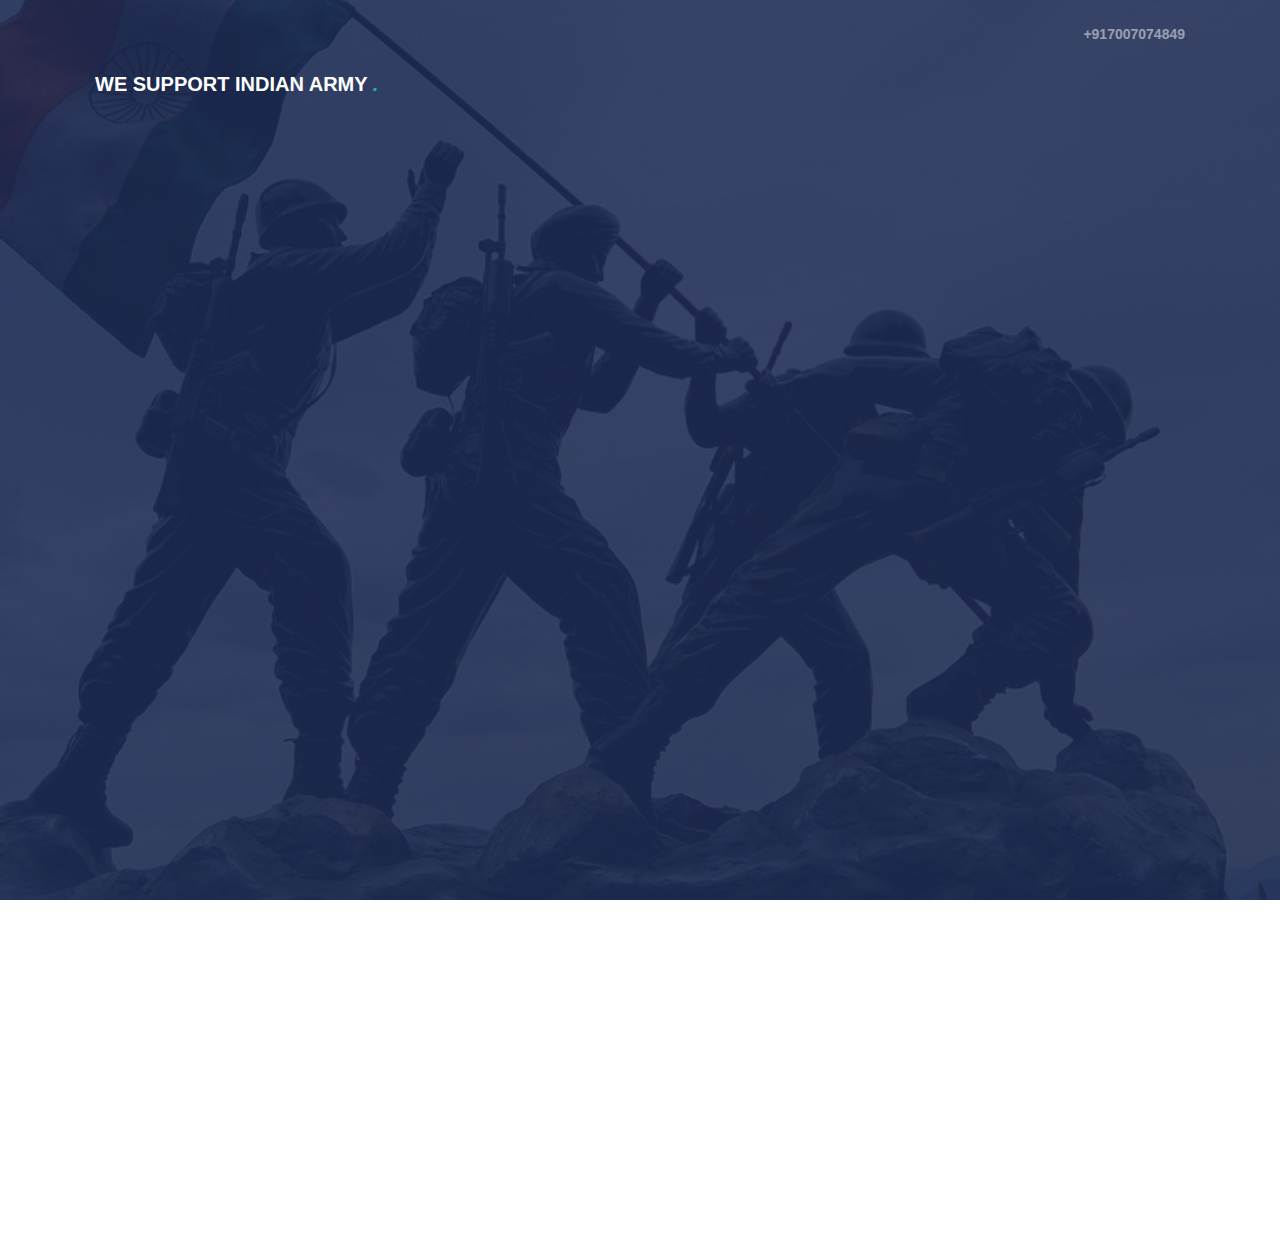
<file: index.html>
<!DOCTYPE HTML>
<!--
	Aesthetic by gettemplates.co
	Twitter: http://twitter.com/gettemplateco
	URL: http://gettemplates.co
-->
<html>
	<head>
	<meta charset="utf-8">
	<meta http-equiv="X-UA-Compatible" content="IE=edge">
	<title>MADAD</title>
	<meta name="viewport" content="width=device-width, initial-scale=1">
	<meta name="description" content="Free HTML5 Website Template by gettemplates.co" />
	<meta name="keywords" content="free website templates, free html5, free template, free bootstrap, free website template, html5, css3, mobile first, responsive" />
	<meta name="author" content="gettemplates.co" />

  	<!-- Facebook and Twitter integration -->
	<meta property="og:title" content=""/>
	<meta property="og:image" content=""/>
	<meta property="og:url" content=""/>
	<meta property="og:site_name" content=""/>
	<meta property="og:description" content=""/>
	<meta name="twitter:title" content="" />
	<meta name="twitter:image" content="" />
	<meta name="twitter:url" content="" />
	<meta name="twitter:card" content="" />

	<!-- <link href="https://fonts.googleapis.com/css?family=Droid+Sans" rel="stylesheet"> -->
	
	<!-- Animate.css -->
	<link rel="stylesheet" href="css/animate.css">
	<!-- Icomoon Icon Fonts-->
	<link rel="stylesheet" href="css/icomoon.css">
	<!-- Themify Icons-->
	<link rel="stylesheet" href="css/themify-icons.css">
	<!-- Bootstrap  -->
	<link rel="stylesheet" href="css/bootstrap.css">

	<!-- Magnific Popup -->
	<link rel="stylesheet" href="css/magnific-popup.css">

	<!-- Owl Carousel  -->
	<link rel="stylesheet" href="css/owl.carousel.min.css">
	<link rel="stylesheet" href="css/owl.theme.default.min.css">

	<!-- Theme style  -->
	<link rel="stylesheet" href="css/style.css">

	<!-- Modernizr JS -->
	<script src="js/modernizr-2.6.2.min.js"></script>
	<!-- FOR IE9 below -->
	<!--[if lt IE 9]>
	<script src="js/respond.min.js"></script>
	<![endif]-->

	</head>
	<body>
		
	<div class="gtco-loader"></div>
	
	<div id="page">
	<nav class="gtco-nav" role="navigation">
		<div class="gtco-container">
			<div class="row">
				<div class="col-md-12 text-right gtco-contact">
					<ul class="">
						<li><a href="#">+917007074849</a></li>
					</ul>
				</div>
			</div>
			<div class="row">
				<div class="col-sm-4 col-xs-12">
					<div id="gtco-logo"><a href="index.html"> We support Indian Army <em>.</em></a></div>
				</div>
				<div class="col-xs-8 text-right menu-1">
				<!--	<ul>
						<li class="active"><a href="index.html">Home</a></li>
						<li><a href="about.html">About</a></li>
						<li class="has-dropdown">
							<a href="services.html">Services</a>
							<ul class="dropdown">
								<li><a href="#">Web Design</a></li>
								<li><a href="#">eCommerce</a></li>
								<li><a href="#">Branding</a></li>
								<li><a href="#">API</a></li>
							</ul>
						</li>
						<li class="has-dropdown">
							<a href="#">Dropdown</a>
							<ul class="dropdown">
								<li><a href="#">HTML5</a></li>
								<li><a href="#">CSS3</a></li>
								<li><a href="#">Sass</a></li>
								<li><a href="#">jQuery</a></li>
							</ul>
						</li>
						<li><a href="portfolio.html">Portfolio</a></li>
						<li><a href="contact.html">Contact</a></li>
					</ul>
				-->
				</div>
			</div>
			
		</div>
	</nav>

	<header id="gtco-header" class="gtco-cover" role="banner" style="background-image:url(images/military.jpg);">
		<div class="overlay"></div>
		<div class="gtco-container">
			<div class="row">
				<div class="col-md-12 col-md-offset-0 text-left">
					<div class="display-t">
						<div class="display-tc">
							<h1 class="animate-box" data-animate-effect="fadeInUp">Defence Services</h1>
							<h2 class="animate-box" data-animate-effect="fadeInUp">They protect us, But it's now our turn to support them </h2>
							<!--<p class="animate-box" data-animate-effect="fadeInUp"><a href="#" class="btn btn-white btn-lg btn-outline">Get In Touch</a></p>-->
						</div>
					</div>
				</div>
			</div>
		</div>
	</header>

	<div id="gtco-features-3">
		<div class="gtco-container">
			<div class="gtco-flex">
				<div class="feature feature-1 animate-box" data-animate-effect="fadeInUp">
					<div class="feature-inner">
						<span class="icon">
							<i class="ti-user"></i>
						</span>
						<h2>DONOR</h2>
						<p><h3>&nbsp&nbsp&nbsp&nbsp Be&nbsp a&nbsp part&nbsp of&nbsp a &nbsp noble &nbsp cause.&nbsp&nbsp&nbsp&nbsp</h3></p>
						<p><a href="indexd.html" class="btn btn-white btn-outline">DONOR</a></p>
					</div>
				</div>
<!--
				<div class="feature feature-2 animate-box" data-animate-effect="fadeInUp">
					<div class="feature-inner">
						<span class="icon">
							<i class="ti-user"></i>
						</span>
						<h2>ADMIN</h2>
                        <p><h3>&nbsp&nbsp&nbsp Be  Authentic!&nbsp&nbsp&nbsp</h3></p>
						<p><a href="indexa.html" class="btn btn-white btn-outline">ADMIN</a></p>
					</div>
				</div>
-->
				<div class="feature feature-3 animate-box" data-animate-effect="fadeInUp">
					<div class="feature-inner">
						<span class="icon">
							<i class="ti-user"></i>
						</span>
						<h2>NEED HELP?</h2>
						<p ><h3>&nbsp&nbsp The &nbsp suppoters&nbsp will&nbsp help&nbsp you.&nbsp&nbsp&nbsp</h3> </p>
						<p><a href="indexf.html" class="btn btn-white btn-outline">NEED HELP?</a></p>
					</div>
				</div>
			</div>
		</div>
	</div>
	
<!--
	<div id="gtco-features">
		<div class="gtco-container">
			<div class="row">
				<div class="col-md-8 col-md-offset-2 text-center gtco-heading animate-box">
					<h2>Aesthetic Features</h2>
					<p>Dignissimos asperiores vitae velit veniam totam fuga molestias accusamus alias autem provident. Odit ab aliquam dolor eius.</p>
				</div>
			</div>
			<div class="row">
				<div class="col-md-3 col-sm-6">
					<div class="feature-center animate-box" data-animate-effect="fadeIn">
						<span class="icon">
							<i class="ti-vector"></i>
						</span>
						<h3>Pixel Perfect</h3>
						<p>Dignissimos asperiores vitae velit veniam totam fuga molestias accusamus alias autem provident. </p>
					</div>
				</div>
				<div class="col-md-3 col-sm-6">
					<div class="feature-center animate-box" data-animate-effect="fadeIn">
						<span class="icon">
							<i class="ti-tablet"></i>
						</span>
						<h3>Fully Responsive</h3>
						<p>Dignissimos asperiores vitae velit veniam totam fuga molestias accusamus alias autem provident. </p>
					</div>
				</div>
				<div class="col-md-3 col-sm-6">
					<div class="feature-center animate-box" data-animate-effect="fadeIn">
						<span class="icon">
							<i class="ti-settings"></i>
						</span>
						<h3>Web Development</h3>
						<p>Dignissimos asperiores vitae velit veniam totam fuga molestias accusamus alias autem provident. </p>
					</div>
				</div>
				<div class="col-md-3 col-sm-6">
					<div class="feature-center animate-box" data-animate-effect="fadeIn">
						<span class="icon">
							<i class="ti-ruler-pencil"></i>
						</span>
						<h3>Web Design</h3>
						<p>Dignissimos asperiores vitae velit veniam totam fuga molestias accusamus alias autem provident. </p>
					</div>
				</div>
			</div>
		</div>
	</div>
-->
<!--
	<div id="gtco-portfolio" class="gtco-section">
		<div class="gtco-container">
			<div class="row">
				<div class="col-md-8 col-md-offset-2 text-center gtco-heading animate-box">
					<h2>Our Latest Works</h2>
					<p>Dignissimos asperiores vitae velit veniam totam fuga molestias accusamus alias autem provident. Odit ab aliquam dolor eius.</p>
				</div>
			</div>

			<div class="row row-pb-md">
				<div class="col-md-12">
					<ul id="gtco-portfolio-list">
						<li class="two-third animate-box" data-animate-effect="fadeIn" style="background-image: url(images/img_1.jpg); "> 
							<a href="#" class="color-1">
								<div class="case-studies-summary">
									<span>Web Design</span>
									<h2>View the Earth from the Outer Space</h2>
								</div>
							</a>
						</li>
						<li class="one-third animate-box" data-animate-effect="fadeIn" style="background-image: url(images/img_2.jpg); ">
							<a href="#" class="color-2">
								<div class="case-studies-summary">
									<span>Illustration</span>
									<h2>Sleeping in the Cold Blue Water</h2>
								</div>
							</a>
						</li>


						<li class="one-half animate-box" data-animate-effect="fadeIn" style="background-image: url(images/img_3.jpg); ">
							<a href="#" class="color-3">
								<div class="case-studies-summary">
									<span>Illustration</span>
									<h2>Building Builded by Man</h2>
								</div>
							</a>
						</li>
						<li class="one-half animate-box" data-animate-effect="fadeIn" style="background-image: url(images/img_4.jpg); ">
							<a href="#" class="color-4">
								<div class="case-studies-summary">
									<span>Web Design</span>
									<h2>The Peaceful Place On Earth</h2>
								</div>
							</a>
						</li>

						<li class="one-third animate-box" data-animate-effect="fadeIn" style="background-image: url(images/img_5.jpg); "> 
							<a href="#" class="color-5">
								<div class="case-studies-summary">
									<span>Web Design</span>
									<h2>I'm Getting Married</h2>
								</div>
							</a>
						</li>
						<li class="two-third animate-box" data-animate-effect="fadeIn" style="background-image: url(images/img_6.jpg); ">
							<a href="#" class="color-6">
								<div class="case-studies-summary">
									<span>Illustration</span>
									<h2>Beautiful Flowers In The Air</h2>
								</div>
							</a>
						</li>
					</ul>		
				</div>
			</div>

			<div class="row">
				<div class="col-md-4 col-md-offset-4 text-center animate-box">
					<a href="#" class="btn btn-white btn-outline btn-lg btn-block">See All Our Works</a>
				</div>
			</div>

			
		</div>
	</div>

	<div id="gtco-counter" class="gtco-section">
		<div class="gtco-container">

			<div class="row">
				<div class="col-md-8 col-md-offset-2 text-center gtco-heading animate-box">
					<h2>Fun Facts</h2>
					<p>Dignissimos asperiores vitae velit veniam totam fuga molestias accusamus alias autem provident. Odit ab aliquam dolor eius.</p>
				</div>
			</div>

			<div class="row">
				
				<div class="col-md-3 col-sm-6 animate-box" data-animate-effect="fadeInLeft">
					<div class="feature-center">
						<span class="icon">
							<i class="ti-settings"></i>
						</span>
						<span class="counter js-counter" data-from="0" data-to="22070" data-speed="5000" data-refresh-interval="50">1</span>
						<span class="counter-label">Creativity Fuel</span>

					</div>
				</div>
				<div class="col-md-3 col-sm-6 animate-box" data-animate-effect="fadeInLeft">
					<div class="feature-center">
						<span class="icon">
							<i class="ti-face-smile"></i>
						</span>
						<span class="counter js-counter" data-from="0" data-to="97" data-speed="5000" data-refresh-interval="50">1</span>
						<span class="counter-label">Happy Clients</span>
					</div>
				</div>
				<div class="col-md-3 col-sm-6 animate-box" data-animate-effect="fadeInLeft">
					<div class="feature-center">
						<span class="icon">
							<i class="ti-briefcase"></i>
						</span>
						<span class="counter js-counter" data-from="0" data-to="402" data-speed="5000" data-refresh-interval="50">1</span>
						<span class="counter-label">Projects Done</span>
					</div>
				</div>
				<div class="col-md-3 col-sm-6 animate-box" data-animate-effect="fadeInLeft">
					<div class="feature-center">
						<span class="icon">
							<i class="ti-time"></i>
						</span>
						<span class="counter js-counter" data-from="0" data-to="212023" data-speed="5000" data-refresh-interval="50">1</span>
						<span class="counter-label">Hours Spent</span>

					</div>
				</div>
					
			</div>
		</div>
	</div>

	<div id="gtco-products">
		<div class="gtco-container">
			<div class="row animate-box">
				<div class="col-md-8 col-md-offset-2 text-center gtco-heading animate-box">
					<h2>Products</h2>
					<p>Dignissimos asperiores vitae velit veniam totam fuga molestias accusamus alias autem provident. Odit ab aliquam dolor eius.</p>
				</div>
			</div>
			<div class="row animate-box">
				<div class="owl-carousel owl-carousel-carousel">
					<div class="item">
						<img src="images/img_1.jpg" alt="Free HTML5 Bootstrap Template by GetTemplates.co">
					</div>
					<div class="item">
						<img src="images/img_2.jpg" alt="Free HTML5 Bootstrap Template by GetTemplates.co">
					</div>
					<div class="item">
						<img src="images/img_3.jpg" alt="Free HTML5 Bootstrap Template by GetTemplates.co">
					</div>
					<div class="item">
						<img src="images/img_4.jpg" alt="Free HTML5 Bootstrap Template by GetTemplates.co">
					</div>
				</div>
			</div>
		</div>
	</div>

	

	<div id="gtco-subscribe">
		<div class="gtco-container">
			<div class="row animate-box">
				<div class="col-md-8 col-md-offset-2 text-center gtco-heading">
					<h2>Subscribe</h2>
					<p>Be the first to know about the new templates.</p>
				</div>
			</div>
			<div class="row animate-box">
				<div class="col-md-12">
					<form class="form-inline">
						<div class="col-md-4 col-sm-4">
							<div class="form-group">
								<label for="email" class="sr-only">Email</label>
								<input type="email" class="form-control" id="email" placeholder="Your Email">
							</div>
						</div>
						<div class="col-md-4 col-sm-4">
							<div class="form-group">
								<label for="name" class="sr-only">Name</label>
								<input type="text" class="form-control" id="name" placeholder="Your Name">
							</div>
						</div>
						<div class="col-md-4 col-sm-4">
							<button type="submit" class="btn btn-default btn-block">Subscribe</button>
						</div>
					</form>
				</div>
			</div>
		</div>
	</div>

	<footer id="gtco-footer" role="contentinfo">
		<div class="gtco-container">
			<div class="row row-p	b-md">

				<div class="col-md-4">
					<div class="gtco-widget">
						<h3>About Us</h3>
						<p>Lorem ipsum dolor sit amet consectetur adipisicing elit. Tempore eos molestias quod sint ipsum possimus temporibus officia iste perspiciatis consectetur in fugiat repudiandae cum. Totam cupiditate nostrum ut neque ab?</p>
					</div>
				</div>

				<div class="col-md-4 col-md-push-1">
					<div class="gtco-widget">
						<h3>Links</h3>
						<ul class="gtco-footer-links">
							<li><a href="#">Knowledge Base</a></li>
							<li><a href="#">Career</a></li>
							<li><a href="#">Press</a></li>
							<li><a href="#">Terms of services</a></li>
							<li><a href="#">Privacy Policy</a></li>
						</ul>
					</div>
				</div>

				<div class="col-md-4">
					<div class="gtco-widget">
						<h3>Get In Touch</h3>
						<ul class="gtco-quick-contact">
							<li><a href="#"><i class="icon-phone"></i> +1 234 567 890</a></li>
							<li><a href="#"><i class="icon-mail2"></i> info@gettemplates.co</a></li>
							<li><a href="#"><i class="icon-chat"></i> Live Chat</a></li>
						</ul>
					</div>
				</div>

			</div>

			<div class="row copyright">
				<div class="col-md-12">
					<p class="pull-left">
						<small class="block">&copy; 2016 Free HTML5. All Rights Reserved.</small> 
						<small class="block">Designed by <a href="http://gettemplates.co/" target="_blank">GetTemplates.co</a> Demo Images: <a href="http://unsplash.co/" target="_blank">Unsplash</a></small>
					</p>
					<p class="pull-right">
						<ul class="gtco-social-icons pull-right">
							<li><a href="#"><i class="icon-twitter"></i></a></li>
							<li><a href="#"><i class="icon-facebook"></i></a></li>
							<li><a href="#"><i class="icon-linkedin"></i></a></li>
							<li><a href="#"><i class="icon-dribbble"></i></a></li>
						</ul>
					</p>
				</div>
			</div>

		</div>
	</footer>
	</div>

	<div class="gototop js-top">
		<a href="#" class="js-gotop"><i class="icon-arrow-up"></i></a>
	</div>
-->
	<!-- jQuery -->
	<script src="js/jquery.min.js"></script>
	<!-- jQuery Easing -->
	<script src="js/jquery.easing.1.3.js"></script>
	<!-- Bootstrap -->
	<script src="js/bootstrap.min.js"></script>
	<!-- Waypoints -->
	<script src="js/jquery.waypoints.min.js"></script>
	<!-- Carousel -->
	<script src="js/owl.carousel.min.js"></script>
	<!-- countTo -->
	<script src="js/jquery.countTo.js"></script>
	<!-- Magnific Popup -->
	<script src="js/jquery.magnific-popup.min.js"></script>
	<script src="js/magnific-popup-options.js"></script>
	<!-- Main -->
	<script src="js/main.js"></script>

	</body>
</html>
</file>
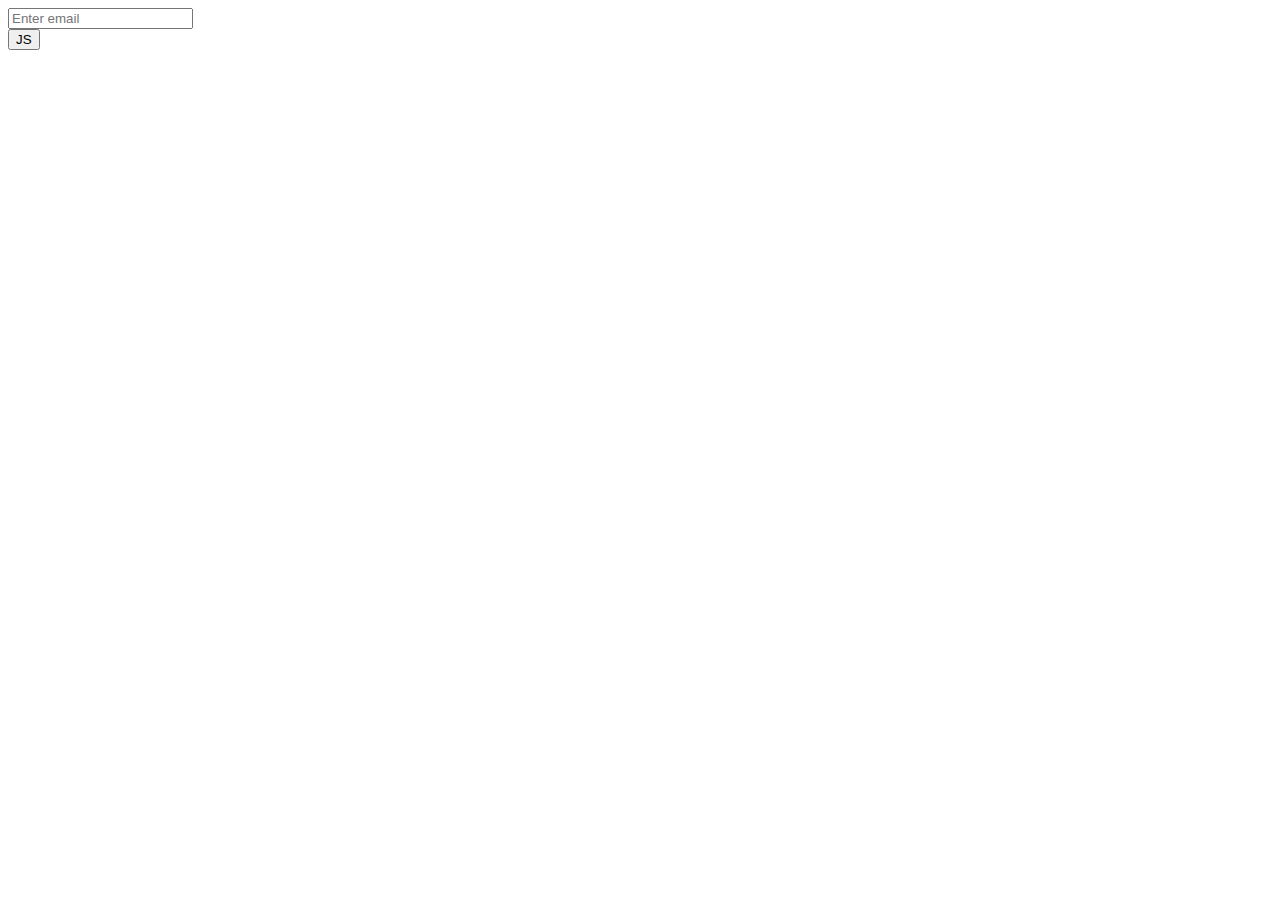
<file: ab.html>
<html>
<head>
<script>
function abc(){
alert('abc');
var x = document.getElementById("email").value;
var atpos = x.indexOf("@");
var dotpos = x.indexOf(".");
alert(dotpos"\n"atpos); 

}

</script>
</head>
<form method=post action="">
<input type="text" placeholder="Enter email" id="email" required>
<br>
<button onclick=abc()>JS</button>
</form>
</html>
</file>
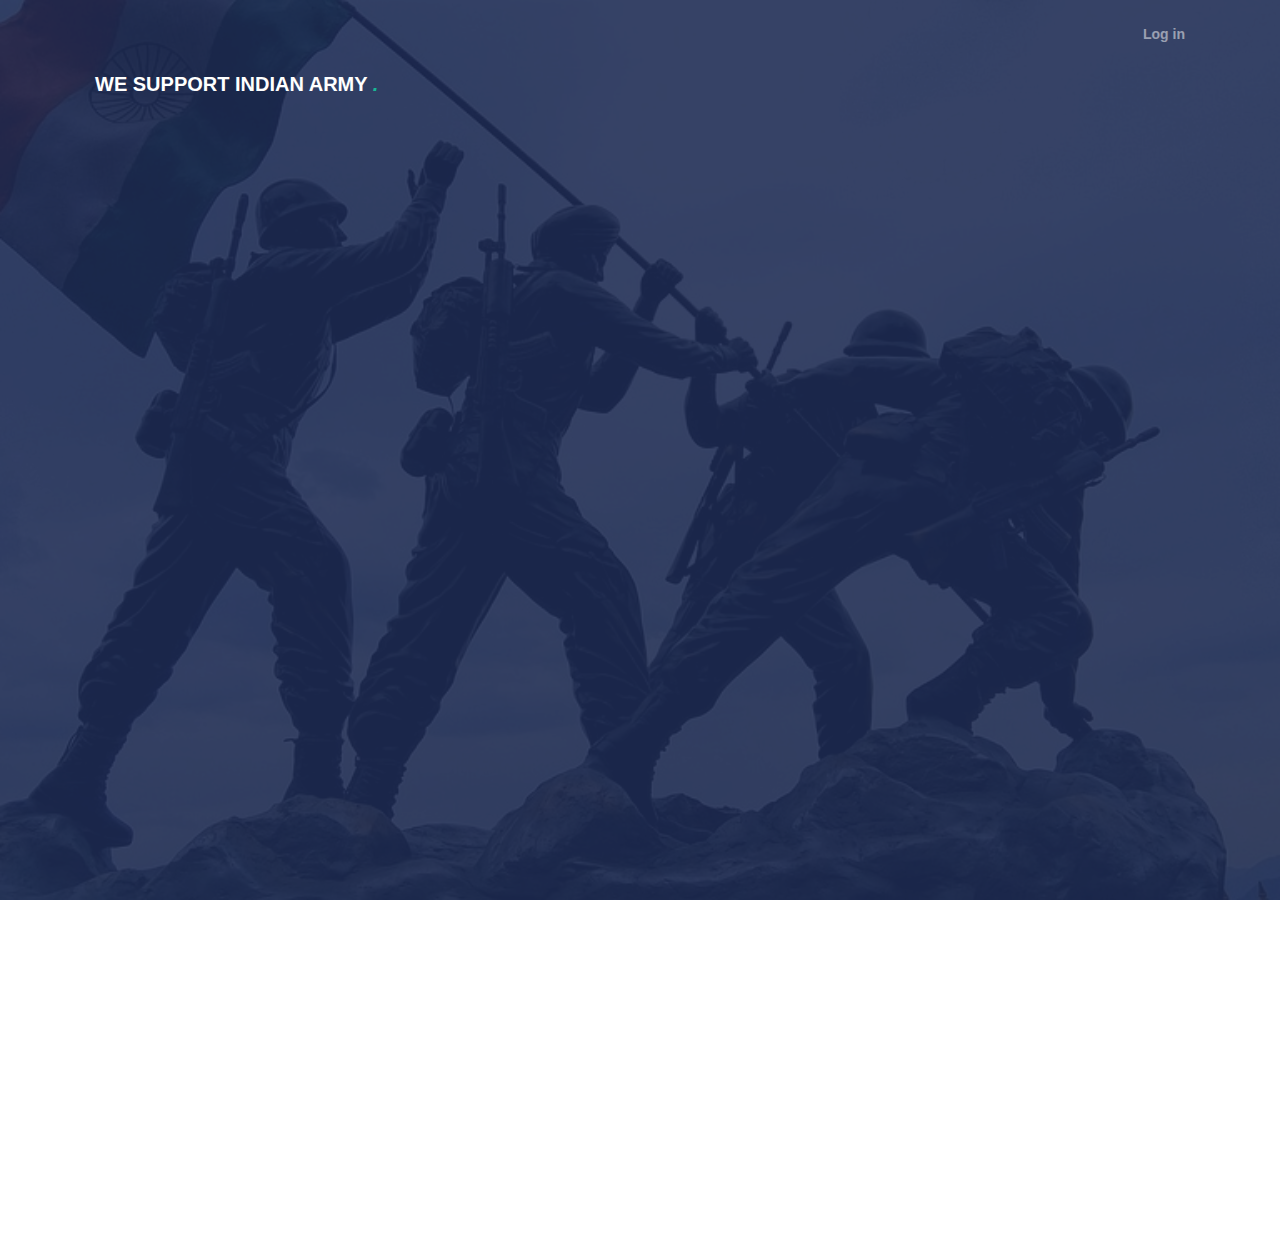
<file: indexa.html>
<!DOCTYPE HTML>
<!--
	Aesthetic by gettemplates.co
	Twitter: http://twitter.com/gettemplateco
	URL: http://gettemplates.co
-->
<html>
	<head>
	<meta charset="utf-8">
	<meta http-equiv="X-UA-Compatible" content="IE=edge">
	<title>MADAD</title>
	<meta name="viewport" content="width=device-width, initial-scale=1">
	<meta name="description" content="Free HTML5 Website Template by gettemplates.co" />
	<meta name="keywords" content="free website templates, free html5, free template, free bootstrap, free website template, html5, css3, mobile first, responsive" />
	<meta name="author" content="gettemplates.co" />

  	<!-- Facebook and Twitter integration -->
	<meta property="og:title" content=""/>
	<meta property="og:image" content=""/>
	<meta property="og:url" content=""/>
	<meta property="og:site_name" content=""/>
	<meta property="og:description" content=""/>
	<meta name="twitter:title" content="" />
	<meta name="twitter:image" content="" />
	<meta name="twitter:url" content="" />
	<meta name="twitter:card" content="" />

	<!-- <link href="https://fonts.googleapis.com/css?family=Droid+Sans" rel="stylesheet"> -->
	
	<!-- Animate.css -->
	<link rel="stylesheet" href="css/animate.css">
	<!-- Icomoon Icon Fonts-->
	<link rel="stylesheet" href="css/icomoon.css">
	<!-- Themify Icons-->
	<link rel="stylesheet" href="css/themify-icons.css">
	<!-- Bootstrap  -->
	<link rel="stylesheet" href="css/bootstrap.css">

	<!-- Magnific Popup -->
	<link rel="stylesheet" href="css/magnific-popup.css">

	<!-- Owl Carousel  -->
	<link rel="stylesheet" href="css/owl.carousel.min.css">
	<link rel="stylesheet" href="css/owl.theme.default.min.css">

	<!-- Theme style  -->
	<link rel="stylesheet" href="css/style.css">

	<!-- Modernizr JS -->
	<script src="js/modernizr-2.6.2.min.js"></script>
	<!-- FOR IE9 below -->
	<!--[if lt IE 9]>
	<script src="js/respond.min.js"></script>
	<![endif]-->

	</head>
	<body>
		
	<div class="gtco-loader"></div>
	
	<div id="page">
	<nav class="gtco-nav" role="navigation">
		<div class="gtco-container">
			<div class="row">
				<div class="col-md-12 text-right gtco-contact">
					<ul class="">
						<li><a href="admin/logina.php">Log in</a></li>
					</ul>
				</div>
			</div>
			<div class="row">
				<div class="col-sm-4 col-xs-12">
					<div id="gtco-logo"><a href="index.html"> We support Indian Army <em>.</em></a></div>
				</div>
				<div class="col-xs-8 text-right menu-1">
				<!--	<ul>
						<li class="active"><a href="index.html">Home</a></li>
						<li><a href="about.html">About</a></li>
						<li class="has-dropdown">
							<a href="services.html">Services</a>
							<ul class="dropdown">
								<li><a href="#">Web Design</a></li>
								<li><a href="#">eCommerce</a></li>
								<li><a href="#">Branding</a></li>
								<li><a href="#">API</a></li>
							</ul>
						</li>
						<li class="has-dropdown">
							<a href="#">Dropdown</a>
							<ul class="dropdown">
								<li><a href="#">HTML5</a></li>
								<li><a href="#">CSS3</a></li>
								<li><a href="#">Sass</a></li>
								<li><a href="#">jQuery</a></li>
							</ul>
						</li>
						<li><a href="portfolio.html">Portfolio</a></li>
						<li><a href="contact.html">Contact</a></li>
					</ul>
				-->
				</div>
			</div>
			
		</div>
	</nav>

	<header id="gtco-header" class="gtco-cover" role="banner" style="background-image:url(images/military.jpg);">
		<div class="overlay"></div>
		<div class="gtco-container">
			<div class="row">
				<div class="col-md-12 col-md-offset-0 text-left">
					<div class="display-t">
						<div class="display-tc">
							<h1 class="animate-box" data-animate-effect="fadeInUp">Defence Services</h1>
							<h2 class="animate-box" data-animate-effect="fadeInUp">They protect us, But it's now our turn to support them </h2>
							<!--<p class="animate-box" data-animate-effect="fadeInUp"><a href="#" class="btn btn-white btn-lg btn-outline">Get In Touch</a></p>-->
						</div>
					</div>
				</div>
			</div>
		</div>
	</header>

	<div id="gtco-features-3">
		<div class="gtco-container">
			<div class="gtco-flex">
				<div class="feature feature-1 animate-box" data-animate-effect="fadeInUp">
					<div class="feature-inner">
						<span class="icon">
							<i class="ti-user"></i>
						</span>
						<h2>DONOR</h2>
						<p><h3>&nbsp&nbsp&nbsp&nbsp Be&nbsp a&nbsp part&nbsp of&nbsp a &nbsp noble &nbsp cause.&nbsp&nbsp&nbsp&nbsp</h3></p>
						<p><a href="indexd.html" class="btn btn-white btn-outline">DONOR</a></p>
					</div>
				</div>
<!--
				<div class="feature feature-2 animate-box" data-animate-effect="fadeInUp">
					<div class="feature-inner">
						<span class="icon">
							<i class="ti-user"></i>
						</span>
						<h2>ADMIN</h2>
                        <p><h3>&nbsp&nbsp&nbsp Be  Authentic!&nbsp&nbsp&nbsp</h3></p>
						<p><a href="indexa.html" class="btn btn-white btn-outline">ADMIN</a></p>
					</div>
				</div>
-->
				<div class="feature feature-3 animate-box" data-animate-effect="fadeInUp">
					<div class="feature-inner">
						<span class="icon">
							<i class="ti-user"></i>
						</span>
						<h2>NEED HELP?</h2>
						<p ><h3>&nbsp&nbsp The &nbsp suppoters&nbsp will&nbsp help&nbsp you.&nbsp&nbsp&nbsp</h3> </p>
						<p><a href="indexf.html" class="btn btn-white btn-outline">NEED HELP?</a></p>
					</div>
				</div>
			</div>
		</div>
	</div>
	
<!--
	<div id="gtco-features">
		<div class="gtco-container">
			<div class="row">
				<div class="col-md-8 col-md-offset-2 text-center gtco-heading animate-box">
					<h2>Aesthetic Features</h2>
					<p>Dignissimos asperiores vitae velit veniam totam fuga molestias accusamus alias autem provident. Odit ab aliquam dolor eius.</p>
				</div>
			</div>
			<div class="row">
				<div class="col-md-3 col-sm-6">
					<div class="feature-center animate-box" data-animate-effect="fadeIn">
						<span class="icon">
							<i class="ti-vector"></i>
						</span>
						<h3>Pixel Perfect</h3>
						<p>Dignissimos asperiores vitae velit veniam totam fuga molestias accusamus alias autem provident. </p>
					</div>
				</div>
				<div class="col-md-3 col-sm-6">
					<div class="feature-center animate-box" data-animate-effect="fadeIn">
						<span class="icon">
							<i class="ti-tablet"></i>
						</span>
						<h3>Fully Responsive</h3>
						<p>Dignissimos asperiores vitae velit veniam totam fuga molestias accusamus alias autem provident. </p>
					</div>
				</div>
				<div class="col-md-3 col-sm-6">
					<div class="feature-center animate-box" data-animate-effect="fadeIn">
						<span class="icon">
							<i class="ti-settings"></i>
						</span>
						<h3>Web Development</h3>
						<p>Dignissimos asperiores vitae velit veniam totam fuga molestias accusamus alias autem provident. </p>
					</div>
				</div>
				<div class="col-md-3 col-sm-6">
					<div class="feature-center animate-box" data-animate-effect="fadeIn">
						<span class="icon">
							<i class="ti-ruler-pencil"></i>
						</span>
						<h3>Web Design</h3>
						<p>Dignissimos asperiores vitae velit veniam totam fuga molestias accusamus alias autem provident. </p>
					</div>
				</div>
			</div>
		</div>
	</div>
-->
<!--
	<div id="gtco-portfolio" class="gtco-section">
		<div class="gtco-container">
			<div class="row">
				<div class="col-md-8 col-md-offset-2 text-center gtco-heading animate-box">
					<h2>Our Latest Works</h2>
					<p>Dignissimos asperiores vitae velit veniam totam fuga molestias accusamus alias autem provident. Odit ab aliquam dolor eius.</p>
				</div>
			</div>

			<div class="row row-pb-md">
				<div class="col-md-12">
					<ul id="gtco-portfolio-list">
						<li class="two-third animate-box" data-animate-effect="fadeIn" style="background-image: url(images/img_1.jpg); "> 
							<a href="#" class="color-1">
								<div class="case-studies-summary">
									<span>Web Design</span>
									<h2>View the Earth from the Outer Space</h2>
								</div>
							</a>
						</li>
						<li class="one-third animate-box" data-animate-effect="fadeIn" style="background-image: url(images/img_2.jpg); ">
							<a href="#" class="color-2">
								<div class="case-studies-summary">
									<span>Illustration</span>
									<h2>Sleeping in the Cold Blue Water</h2>
								</div>
							</a>
						</li>


						<li class="one-half animate-box" data-animate-effect="fadeIn" style="background-image: url(images/img_3.jpg); ">
							<a href="#" class="color-3">
								<div class="case-studies-summary">
									<span>Illustration</span>
									<h2>Building Builded by Man</h2>
								</div>
							</a>
						</li>
						<li class="one-half animate-box" data-animate-effect="fadeIn" style="background-image: url(images/img_4.jpg); ">
							<a href="#" class="color-4">
								<div class="case-studies-summary">
									<span>Web Design</span>
									<h2>The Peaceful Place On Earth</h2>
								</div>
							</a>
						</li>

						<li class="one-third animate-box" data-animate-effect="fadeIn" style="background-image: url(images/img_5.jpg); "> 
							<a href="#" class="color-5">
								<div class="case-studies-summary">
									<span>Web Design</span>
									<h2>I'm Getting Married</h2>
								</div>
							</a>
						</li>
						<li class="two-third animate-box" data-animate-effect="fadeIn" style="background-image: url(images/img_6.jpg); ">
							<a href="#" class="color-6">
								<div class="case-studies-summary">
									<span>Illustration</span>
									<h2>Beautiful Flowers In The Air</h2>
								</div>
							</a>
						</li>
					</ul>		
				</div>
			</div>

			<div class="row">
				<div class="col-md-4 col-md-offset-4 text-center animate-box">
					<a href="#" class="btn btn-white btn-outline btn-lg btn-block">See All Our Works</a>
				</div>
			</div>

			
		</div>
	</div>

	<div id="gtco-counter" class="gtco-section">
		<div class="gtco-container">

			<div class="row">
				<div class="col-md-8 col-md-offset-2 text-center gtco-heading animate-box">
					<h2>Fun Facts</h2>
					<p>Dignissimos asperiores vitae velit veniam totam fuga molestias accusamus alias autem provident. Odit ab aliquam dolor eius.</p>
				</div>
			</div>

			<div class="row">
				
				<div class="col-md-3 col-sm-6 animate-box" data-animate-effect="fadeInLeft">
					<div class="feature-center">
						<span class="icon">
							<i class="ti-settings"></i>
						</span>
						<span class="counter js-counter" data-from="0" data-to="22070" data-speed="5000" data-refresh-interval="50">1</span>
						<span class="counter-label">Creativity Fuel</span>

					</div>
				</div>
				<div class="col-md-3 col-sm-6 animate-box" data-animate-effect="fadeInLeft">
					<div class="feature-center">
						<span class="icon">
							<i class="ti-face-smile"></i>
						</span>
						<span class="counter js-counter" data-from="0" data-to="97" data-speed="5000" data-refresh-interval="50">1</span>
						<span class="counter-label">Happy Clients</span>
					</div>
				</div>
				<div class="col-md-3 col-sm-6 animate-box" data-animate-effect="fadeInLeft">
					<div class="feature-center">
						<span class="icon">
							<i class="ti-briefcase"></i>
						</span>
						<span class="counter js-counter" data-from="0" data-to="402" data-speed="5000" data-refresh-interval="50">1</span>
						<span class="counter-label">Projects Done</span>
					</div>
				</div>
				<div class="col-md-3 col-sm-6 animate-box" data-animate-effect="fadeInLeft">
					<div class="feature-center">
						<span class="icon">
							<i class="ti-time"></i>
						</span>
						<span class="counter js-counter" data-from="0" data-to="212023" data-speed="5000" data-refresh-interval="50">1</span>
						<span class="counter-label">Hours Spent</span>

					</div>
				</div>
					
			</div>
		</div>
	</div>

	<div id="gtco-products">
		<div class="gtco-container">
			<div class="row animate-box">
				<div class="col-md-8 col-md-offset-2 text-center gtco-heading animate-box">
					<h2>Products</h2>
					<p>Dignissimos asperiores vitae velit veniam totam fuga molestias accusamus alias autem provident. Odit ab aliquam dolor eius.</p>
				</div>
			</div>
			<div class="row animate-box">
				<div class="owl-carousel owl-carousel-carousel">
					<div class="item">
						<img src="images/img_1.jpg" alt="Free HTML5 Bootstrap Template by GetTemplates.co">
					</div>
					<div class="item">
						<img src="images/img_2.jpg" alt="Free HTML5 Bootstrap Template by GetTemplates.co">
					</div>
					<div class="item">
						<img src="images/img_3.jpg" alt="Free HTML5 Bootstrap Template by GetTemplates.co">
					</div>
					<div class="item">
						<img src="images/img_4.jpg" alt="Free HTML5 Bootstrap Template by GetTemplates.co">
					</div>
				</div>
			</div>
		</div>
	</div>

	

	<div id="gtco-subscribe">
		<div class="gtco-container">
			<div class="row animate-box">
				<div class="col-md-8 col-md-offset-2 text-center gtco-heading">
					<h2>Subscribe</h2>
					<p>Be the first to know about the new templates.</p>
				</div>
			</div>
			<div class="row animate-box">
				<div class="col-md-12">
					<form class="form-inline">
						<div class="col-md-4 col-sm-4">
							<div class="form-group">
								<label for="email" class="sr-only">Email</label>
								<input type="email" class="form-control" id="email" placeholder="Your Email">
							</div>
						</div>
						<div class="col-md-4 col-sm-4">
							<div class="form-group">
								<label for="name" class="sr-only">Name</label>
								<input type="text" class="form-control" id="name" placeholder="Your Name">
							</div>
						</div>
						<div class="col-md-4 col-sm-4">
							<button type="submit" class="btn btn-default btn-block">Subscribe</button>
						</div>
					</form>
				</div>
			</div>
		</div>
	</div>

	<footer id="gtco-footer" role="contentinfo">
		<div class="gtco-container">
			<div class="row row-p	b-md">

				<div class="col-md-4">
					<div class="gtco-widget">
						<h3>About Us</h3>
						<p>Lorem ipsum dolor sit amet consectetur adipisicing elit. Tempore eos molestias quod sint ipsum possimus temporibus officia iste perspiciatis consectetur in fugiat repudiandae cum. Totam cupiditate nostrum ut neque ab?</p>
					</div>
				</div>

				<div class="col-md-4 col-md-push-1">
					<div class="gtco-widget">
						<h3>Links</h3>
						<ul class="gtco-footer-links">
							<li><a href="#">Knowledge Base</a></li>
							<li><a href="#">Career</a></li>
							<li><a href="#">Press</a></li>
							<li><a href="#">Terms of services</a></li>
							<li><a href="#">Privacy Policy</a></li>
						</ul>
					</div>
				</div>

				<div class="col-md-4">
					<div class="gtco-widget">
						<h3>Get In Touch</h3>
						<ul class="gtco-quick-contact">
							<li><a href="#"><i class="icon-phone"></i> +1 234 567 890</a></li>
							<li><a href="#"><i class="icon-mail2"></i> info@gettemplates.co</a></li>
							<li><a href="#"><i class="icon-chat"></i> Live Chat</a></li>
						</ul>
					</div>
				</div>

			</div>

			<div class="row copyright">
				<div class="col-md-12">
					<p class="pull-left">
						<small class="block">&copy; 2016 Free HTML5. All Rights Reserved.</small> 
						<small class="block">Designed by <a href="http://gettemplates.co/" target="_blank">GetTemplates.co</a> Demo Images: <a href="http://unsplash.co/" target="_blank">Unsplash</a></small>
					</p>
					<p class="pull-right">
						<ul class="gtco-social-icons pull-right">
							<li><a href="#"><i class="icon-twitter"></i></a></li>
							<li><a href="#"><i class="icon-facebook"></i></a></li>
							<li><a href="#"><i class="icon-linkedin"></i></a></li>
							<li><a href="#"><i class="icon-dribbble"></i></a></li>
						</ul>
					</p>
				</div>
			</div>

		</div>
	</footer>
	</div>

	<div class="gototop js-top">
		<a href="#" class="js-gotop"><i class="icon-arrow-up"></i></a>
	</div>
-->
	<!-- jQuery -->
	<script src="js/jquery.min.js"></script>
	<!-- jQuery Easing -->
	<script src="js/jquery.easing.1.3.js"></script>
	<!-- Bootstrap -->
	<script src="js/bootstrap.min.js"></script>
	<!-- Waypoints -->
	<script src="js/jquery.waypoints.min.js"></script>
	<!-- Carousel -->
	<script src="js/owl.carousel.min.js"></script>
	<!-- countTo -->
	<script src="js/jquery.countTo.js"></script>
	<!-- Magnific Popup -->
	<script src="js/jquery.magnific-popup.min.js"></script>
	<script src="js/magnific-popup-options.js"></script>
	<!-- Main -->
	<script src="js/main.js"></script>

	</body>
</html>
</file>
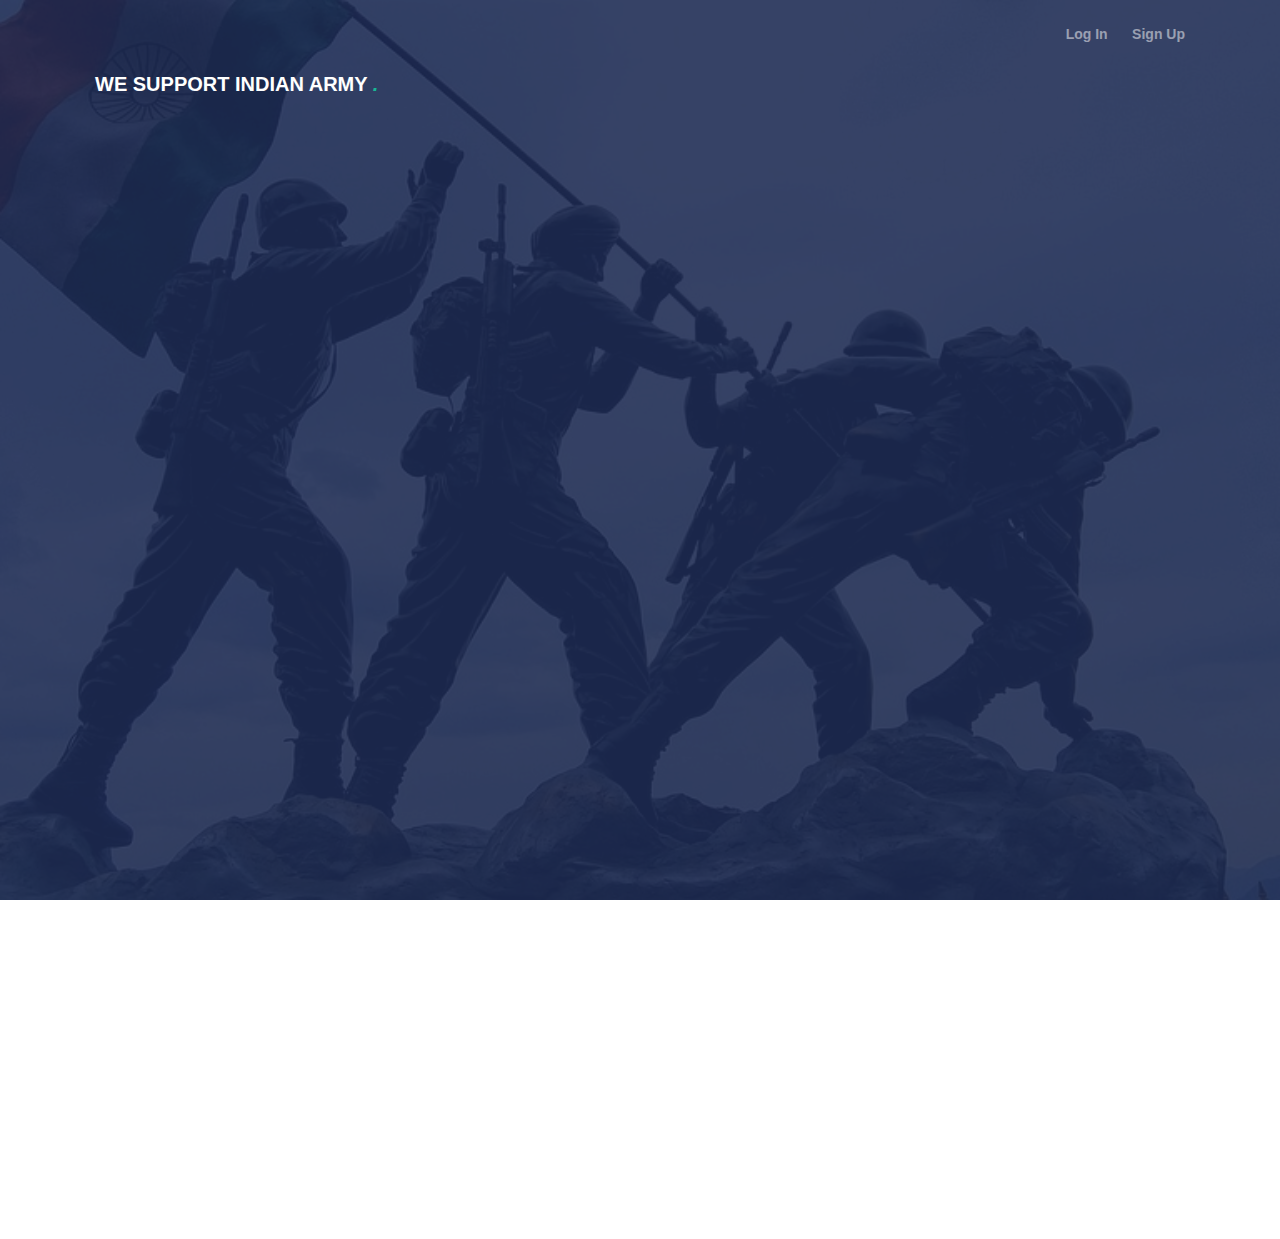
<file: indexd.html>
<!DOCTYPE HTML>
<!--
	Aesthetic by gettemplates.co
	Twitter: http://twitter.com/gettemplateco
	URL: http://gettemplates.co
-->
<html>
	<head>
	<meta charset="utf-8">
	<meta http-equiv="X-UA-Compatible" content="IE=edge">
	<title>MADAD</title>
	<meta name="viewport" content="width=device-width, initial-scale=1">
	<meta name="description" content="Free HTML5 Website Template by gettemplates.co" />
	<meta name="keywords" content="free website templates, free html5, free template, free bootstrap, free website template, html5, css3, mobile first, responsive" />
	<meta name="author" content="gettemplates.co" />

  	<!-- Facebook and Twitter integration -->
	<meta property="og:title" content=""/>
	<meta property="og:image" content=""/>
	<meta property="og:url" content=""/>
	<meta property="og:site_name" content=""/>
	<meta property="og:description" content=""/>
	<meta name="twitter:title" content="" />
	<meta name="twitter:image" content="" />
	<meta name="twitter:url" content="" />
	<meta name="twitter:card" content="" />

	<!-- <link href="https://fonts.googleapis.com/css?family=Droid+Sans" rel="stylesheet"> -->
	
	<!-- Animate.css -->
	<link rel="stylesheet" href="css/animate.css">
	<!-- Icomoon Icon Fonts-->
	<link rel="stylesheet" href="css/icomoon.css">
	<!-- Themify Icons-->
	<link rel="stylesheet" href="css/themify-icons.css">
	<!-- Bootstrap  -->
	<link rel="stylesheet" href="css/bootstrap.css">

	<!-- Magnific Popup -->
	<link rel="stylesheet" href="css/magnific-popup.css">

	<!-- Owl Carousel  -->
	<link rel="stylesheet" href="css/owl.carousel.min.css">
	<link rel="stylesheet" href="css/owl.theme.default.min.css">

	<!-- Theme style  -->
	<link rel="stylesheet" href="css/style.css">

	<!-- Modernizr JS -->
	<script src="js/modernizr-2.6.2.min.js"></script>
	<!-- FOR IE9 below -->
	<!--[if lt IE 9]>
	<script src="js/respond.min.js"></script>
	<![endif]-->

	</head>
	<body>
		
	<div class="gtco-loader"></div>
	
	<div id="page">
	<nav class="gtco-nav" role="navigation">
		<div class="gtco-container">
			<div class="row">
				<div class="col-md-12 text-right gtco-contact">
					<ul class="">
						<li><a href="login.php">Log In</a></li>
						<li><a href="signup.php">Sign Up</a></li>
					</ul>
				</div>
			</div>
			<div class="row">
				<div class="col-sm-4 col-xs-12">
					<div id="gtco-logo"><a href="index.html"> We support Indian Army <em>.</em></a></div>
				</div>
				<div class="col-xs-8 text-right menu-1">
				<!--	<ul>
						<li class="active"><a href="index.html">Home</a></li>
						<li><a href="about.html">About</a></li>
						<li class="has-dropdown">
							<a href="services.html">Services</a>
							<ul class="dropdown">
								<li><a href="#">Web Design</a></li>
								<li><a href="#">eCommerce</a></li>
								<li><a href="#">Branding</a></li>
								<li><a href="#">API</a></li>
							</ul>
						</li>
						<li class="has-dropdown">
							<a href="#">Dropdown</a>
							<ul class="dropdown">
								<li><a href="#">HTML5</a></li>
								<li><a href="#">CSS3</a></li>
								<li><a href="#">Sass</a></li>
								<li><a href="#">jQuery</a></li>
							</ul>
						</li>
						<li><a href="portfolio.html">Portfolio</a></li>
						<li><a href="contact.html">Contact</a></li>
					</ul>
				-->
				</div>
			</div>
			
		</div>
	</nav>

	<header id="gtco-header" class="gtco-cover" role="banner" style="background-image:url(images/military.jpg);">
		<div class="overlay"></div>
		<div class="gtco-container">
			<div class="row">
				<div class="col-md-12 col-md-offset-0 text-left">
					<div class="display-t">
						<div class="display-tc">
							<h1 class="animate-box" data-animate-effect="fadeInUp">Defence Services</h1>
							<h2 class="animate-box" data-animate-effect="fadeInUp">They protect us, But it's now our turn to support them </h2>
							<!--<p class="animate-box" data-animate-effect="fadeInUp"><a href="#" class="btn btn-white btn-lg btn-outline">Get In Touch</a></p>-->
						</div>
					</div>
				</div>
			</div>
		</div>
	</header>

	<div id="gtco-features-3">
		<div class="gtco-container">
			<div class="gtco-flex">
				<div class="feature feature-1 animate-box" data-animate-effect="fadeInUp">
					<div class="feature-inner">
						<span class="icon">
							<i class="ti-user"></i>
						</span>
						<h2>DONOR</h2>
						<p><h3>&nbsp&nbsp&nbsp&nbsp Be&nbsp a&nbsp part&nbsp of&nbsp a &nbsp noble &nbsp cause.&nbsp&nbsp&nbsp&nbsp</h3></p>
						<p><a href="indexd.html" class="btn btn-white btn-outline">DONOR</a></p>
					</div>
				</div>
<!--
				<div class="feature feature-2 animate-box" data-animate-effect="fadeInUp">
					<div class="feature-inner">
						<span class="icon">
							<i class="ti-user"></i>
						</span>
						<h2>ADMIN</h2>
                        <p><h3>&nbsp&nbsp&nbsp Be  Authentic!&nbsp&nbsp&nbsp</h3></p>
						<p><a href="indexa.html" class="btn btn-white btn-outline">ADMIN</a></p>
					</div>
				</div>
-->
				<div class="feature feature-3 animate-box" data-animate-effect="fadeInUp">
					<div class="feature-inner">
						<span class="icon">
							<i class="ti-user"></i>
						</span>
						<h2>NEED HELP?</h2>
						<p ><h3>&nbsp&nbsp The &nbsp suppoters&nbsp will&nbsp help&nbsp you.&nbsp&nbsp&nbsp</h3> </p>
						<p><a href="indexf.html" class="btn btn-white btn-outline">NEED HELP?</a></p>
					</div>
				</div>
			</div>
		</div>
	</div>
	
<!--
	<div id="gtco-features">
		<div class="gtco-container">
			<div class="row">
				<div class="col-md-8 col-md-offset-2 text-center gtco-heading animate-box">
					<h2>Aesthetic Features</h2>
					<p>Dignissimos asperiores vitae velit veniam totam fuga molestias accusamus alias autem provident. Odit ab aliquam dolor eius.</p>
				</div>
			</div>
			<div class="row">
				<div class="col-md-3 col-sm-6">
					<div class="feature-center animate-box" data-animate-effect="fadeIn">
						<span class="icon">
							<i class="ti-vector"></i>
						</span>
						<h3>Pixel Perfect</h3>
						<p>Dignissimos asperiores vitae velit veniam totam fuga molestias accusamus alias autem provident. </p>
					</div>
				</div>
				<div class="col-md-3 col-sm-6">
					<div class="feature-center animate-box" data-animate-effect="fadeIn">
						<span class="icon">
							<i class="ti-tablet"></i>
						</span>
						<h3>Fully Responsive</h3>
						<p>Dignissimos asperiores vitae velit veniam totam fuga molestias accusamus alias autem provident. </p>
					</div>
				</div>
				<div class="col-md-3 col-sm-6">
					<div class="feature-center animate-box" data-animate-effect="fadeIn">
						<span class="icon">
							<i class="ti-settings"></i>
						</span>
						<h3>Web Development</h3>
						<p>Dignissimos asperiores vitae velit veniam totam fuga molestias accusamus alias autem provident. </p>
					</div>
				</div>
				<div class="col-md-3 col-sm-6">
					<div class="feature-center animate-box" data-animate-effect="fadeIn">
						<span class="icon">
							<i class="ti-ruler-pencil"></i>
						</span>
						<h3>Web Design</h3>
						<p>Dignissimos asperiores vitae velit veniam totam fuga molestias accusamus alias autem provident. </p>
					</div>
				</div>
			</div>
		</div>
	</div>
-->
<!--
	<div id="gtco-portfolio" class="gtco-section">
		<div class="gtco-container">
			<div class="row">
				<div class="col-md-8 col-md-offset-2 text-center gtco-heading animate-box">
					<h2>Our Latest Works</h2>
					<p>Dignissimos asperiores vitae velit veniam totam fuga molestias accusamus alias autem provident. Odit ab aliquam dolor eius.</p>
				</div>
			</div>

			<div class="row row-pb-md">
				<div class="col-md-12">
					<ul id="gtco-portfolio-list">
						<li class="two-third animate-box" data-animate-effect="fadeIn" style="background-image: url(images/img_1.jpg); "> 
							<a href="#" class="color-1">
								<div class="case-studies-summary">
									<span>Web Design</span>
									<h2>View the Earth from the Outer Space</h2>
								</div>
							</a>
						</li>
						<li class="one-third animate-box" data-animate-effect="fadeIn" style="background-image: url(images/img_2.jpg); ">
							<a href="#" class="color-2">
								<div class="case-studies-summary">
									<span>Illustration</span>
									<h2>Sleeping in the Cold Blue Water</h2>
								</div>
							</a>
						</li>


						<li class="one-half animate-box" data-animate-effect="fadeIn" style="background-image: url(images/img_3.jpg); ">
							<a href="#" class="color-3">
								<div class="case-studies-summary">
									<span>Illustration</span>
									<h2>Building Builded by Man</h2>
								</div>
							</a>
						</li>
						<li class="one-half animate-box" data-animate-effect="fadeIn" style="background-image: url(images/img_4.jpg); ">
							<a href="#" class="color-4">
								<div class="case-studies-summary">
									<span>Web Design</span>
									<h2>The Peaceful Place On Earth</h2>
								</div>
							</a>
						</li>

						<li class="one-third animate-box" data-animate-effect="fadeIn" style="background-image: url(images/img_5.jpg); "> 
							<a href="#" class="color-5">
								<div class="case-studies-summary">
									<span>Web Design</span>
									<h2>I'm Getting Married</h2>
								</div>
							</a>
						</li>
						<li class="two-third animate-box" data-animate-effect="fadeIn" style="background-image: url(images/img_6.jpg); ">
							<a href="#" class="color-6">
								<div class="case-studies-summary">
									<span>Illustration</span>
									<h2>Beautiful Flowers In The Air</h2>
								</div>
							</a>
						</li>
					</ul>		
				</div>
			</div>

			<div class="row">
				<div class="col-md-4 col-md-offset-4 text-center animate-box">
					<a href="#" class="btn btn-white btn-outline btn-lg btn-block">See All Our Works</a>
				</div>
			</div>

			
		</div>
	</div>

	<div id="gtco-counter" class="gtco-section">
		<div class="gtco-container">

			<div class="row">
				<div class="col-md-8 col-md-offset-2 text-center gtco-heading animate-box">
					<h2>Fun Facts</h2>
					<p>Dignissimos asperiores vitae velit veniam totam fuga molestias accusamus alias autem provident. Odit ab aliquam dolor eius.</p>
				</div>
			</div>

			<div class="row">
				
				<div class="col-md-3 col-sm-6 animate-box" data-animate-effect="fadeInLeft">
					<div class="feature-center">
						<span class="icon">
							<i class="ti-settings"></i>
						</span>
						<span class="counter js-counter" data-from="0" data-to="22070" data-speed="5000" data-refresh-interval="50">1</span>
						<span class="counter-label">Creativity Fuel</span>

					</div>
				</div>
				<div class="col-md-3 col-sm-6 animate-box" data-animate-effect="fadeInLeft">
					<div class="feature-center">
						<span class="icon">
							<i class="ti-face-smile"></i>
						</span>
						<span class="counter js-counter" data-from="0" data-to="97" data-speed="5000" data-refresh-interval="50">1</span>
						<span class="counter-label">Happy Clients</span>
					</div>
				</div>
				<div class="col-md-3 col-sm-6 animate-box" data-animate-effect="fadeInLeft">
					<div class="feature-center">
						<span class="icon">
							<i class="ti-briefcase"></i>
						</span>
						<span class="counter js-counter" data-from="0" data-to="402" data-speed="5000" data-refresh-interval="50">1</span>
						<span class="counter-label">Projects Done</span>
					</div>
				</div>
				<div class="col-md-3 col-sm-6 animate-box" data-animate-effect="fadeInLeft">
					<div class="feature-center">
						<span class="icon">
							<i class="ti-time"></i>
						</span>
						<span class="counter js-counter" data-from="0" data-to="212023" data-speed="5000" data-refresh-interval="50">1</span>
						<span class="counter-label">Hours Spent</span>

					</div>
				</div>
					
			</div>
		</div>
	</div>

	<div id="gtco-products">
		<div class="gtco-container">
			<div class="row animate-box">
				<div class="col-md-8 col-md-offset-2 text-center gtco-heading animate-box">
					<h2>Products</h2>
					<p>Dignissimos asperiores vitae velit veniam totam fuga molestias accusamus alias autem provident. Odit ab aliquam dolor eius.</p>
				</div>
			</div>
			<div class="row animate-box">
				<div class="owl-carousel owl-carousel-carousel">
					<div class="item">
						<img src="images/img_1.jpg" alt="Free HTML5 Bootstrap Template by GetTemplates.co">
					</div>
					<div class="item">
						<img src="images/img_2.jpg" alt="Free HTML5 Bootstrap Template by GetTemplates.co">
					</div>
					<div class="item">
						<img src="images/img_3.jpg" alt="Free HTML5 Bootstrap Template by GetTemplates.co">
					</div>
					<div class="item">
						<img src="images/img_4.jpg" alt="Free HTML5 Bootstrap Template by GetTemplates.co">
					</div>
				</div>
			</div>
		</div>
	</div>

	

	<div id="gtco-subscribe">
		<div class="gtco-container">
			<div class="row animate-box">
				<div class="col-md-8 col-md-offset-2 text-center gtco-heading">
					<h2>Subscribe</h2>
					<p>Be the first to know about the new templates.</p>
				</div>
			</div>
			<div class="row animate-box">
				<div class="col-md-12">
					<form class="form-inline">
						<div class="col-md-4 col-sm-4">
							<div class="form-group">
								<label for="email" class="sr-only">Email</label>
								<input type="email" class="form-control" id="email" placeholder="Your Email">
							</div>
						</div>
						<div class="col-md-4 col-sm-4">
							<div class="form-group">
								<label for="name" class="sr-only">Name</label>
								<input type="text" class="form-control" id="name" placeholder="Your Name">
							</div>
						</div>
						<div class="col-md-4 col-sm-4">
							<button type="submit" class="btn btn-default btn-block">Subscribe</button>
						</div>
					</form>
				</div>
			</div>
		</div>
	</div>

	<footer id="gtco-footer" role="contentinfo">
		<div class="gtco-container">
			<div class="row row-p	b-md">

				<div class="col-md-4">
					<div class="gtco-widget">
						<h3>About Us</h3>
						<p>Lorem ipsum dolor sit amet consectetur adipisicing elit. Tempore eos molestias quod sint ipsum possimus temporibus officia iste perspiciatis consectetur in fugiat repudiandae cum. Totam cupiditate nostrum ut neque ab?</p>
					</div>
				</div>

				<div class="col-md-4 col-md-push-1">
					<div class="gtco-widget">
						<h3>Links</h3>
						<ul class="gtco-footer-links">
							<li><a href="#">Knowledge Base</a></li>
							<li><a href="#">Career</a></li>
							<li><a href="#">Press</a></li>
							<li><a href="#">Terms of services</a></li>
							<li><a href="#">Privacy Policy</a></li>
						</ul>
					</div>
				</div>

				<div class="col-md-4">
					<div class="gtco-widget">
						<h3>Get In Touch</h3>
						<ul class="gtco-quick-contact">
							<li><a href="#"><i class="icon-phone"></i> +1 234 567 890</a></li>
							<li><a href="#"><i class="icon-mail2"></i> info@gettemplates.co</a></li>
							<li><a href="#"><i class="icon-chat"></i> Live Chat</a></li>
						</ul>
					</div>
				</div>

			</div>

			<div class="row copyright">
				<div class="col-md-12">
					<p class="pull-left">
						<small class="block">&copy; 2016 Free HTML5. All Rights Reserved.</small> 
						<small class="block">Designed by <a href="http://gettemplates.co/" target="_blank">GetTemplates.co</a> Demo Images: <a href="http://unsplash.co/" target="_blank">Unsplash</a></small>
					</p>
					<p class="pull-right">
						<ul class="gtco-social-icons pull-right">
							<li><a href="#"><i class="icon-twitter"></i></a></li>
							<li><a href="#"><i class="icon-facebook"></i></a></li>
							<li><a href="#"><i class="icon-linkedin"></i></a></li>
							<li><a href="#"><i class="icon-dribbble"></i></a></li>
						</ul>
					</p>
				</div>
			</div>

		</div>
	</footer>
	</div>

	<div class="gototop js-top">
		<a href="#" class="js-gotop"><i class="icon-arrow-up"></i></a>
	</div>
-->
	<!-- jQuery -->
	<script src="js/jquery.min.js"></script>
	<!-- jQuery Easing -->
	<script src="js/jquery.easing.1.3.js"></script>
	<!-- Bootstrap -->
	<script src="js/bootstrap.min.js"></script>
	<!-- Waypoints -->
	<script src="js/jquery.waypoints.min.js"></script>
	<!-- Carousel -->
	<script src="js/owl.carousel.min.js"></script>
	<!-- countTo -->
	<script src="js/jquery.countTo.js"></script>
	<!-- Magnific Popup -->
	<script src="js/jquery.magnific-popup.min.js"></script>
	<script src="js/magnific-popup-options.js"></script>
	<!-- Main -->
	<script src="js/main.js"></script>

	</body>
</html>
</file>
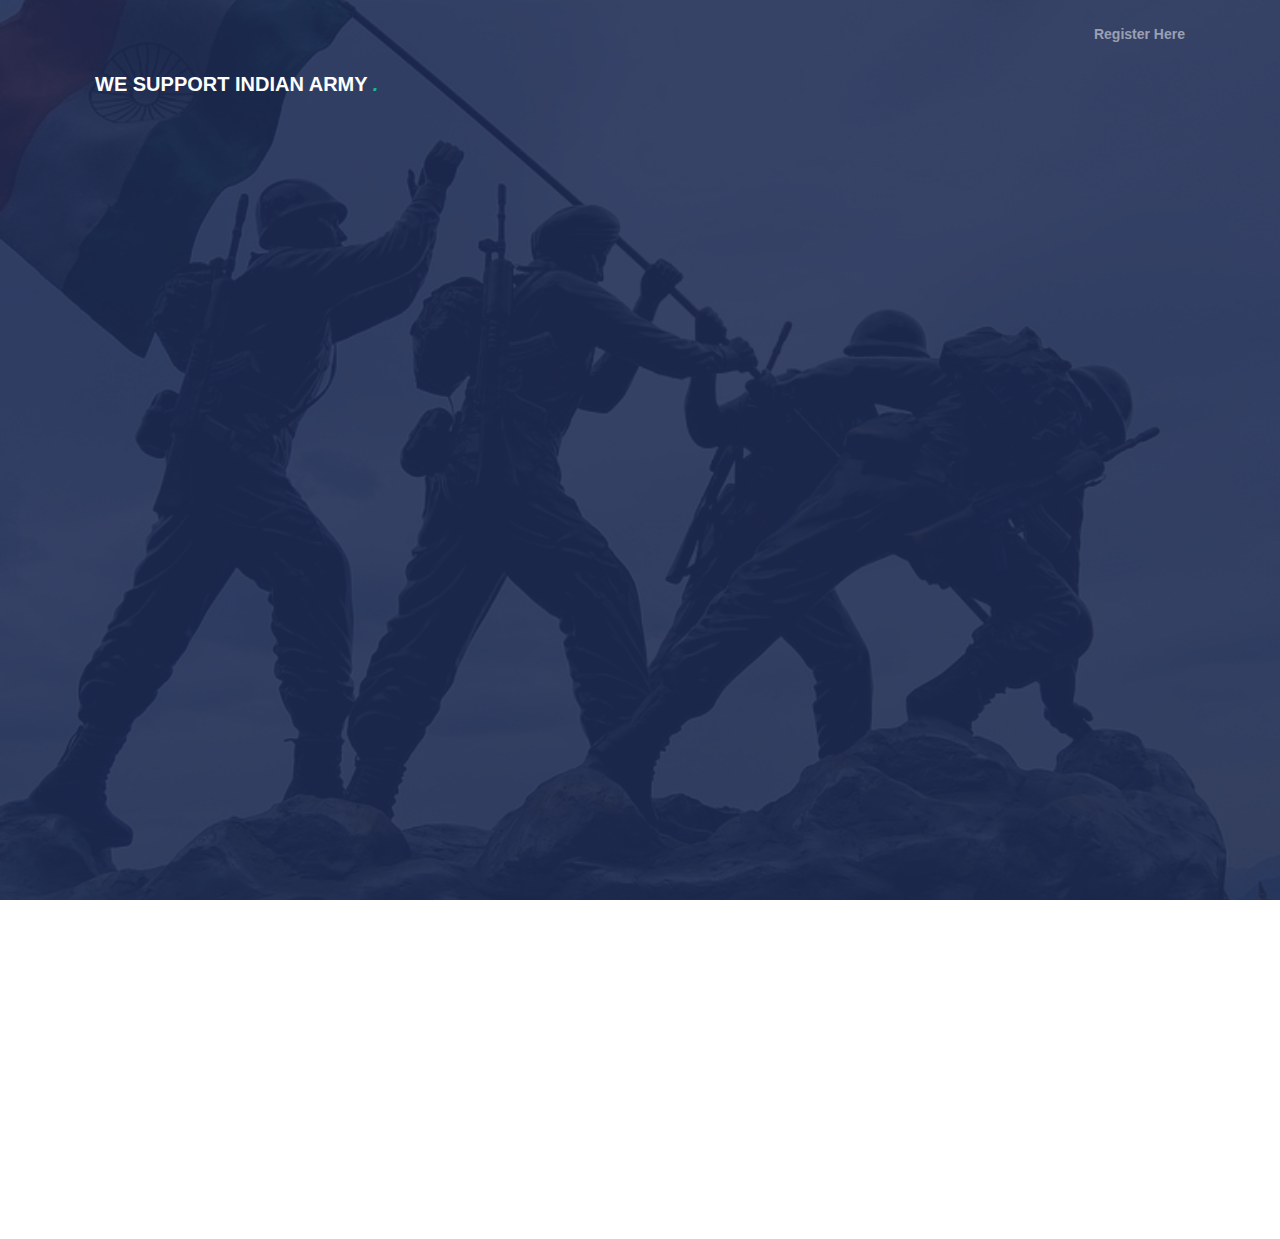
<file: indexf.html>
<!DOCTYPE HTML>
<!--
	Aesthetic by gettemplates.co
	Twitter: http://twitter.com/gettemplateco
	URL: http://gettemplates.co
-->
<html>
	<head>
	<meta charset="utf-8">
	<meta http-equiv="X-UA-Compatible" content="IE=edge">
	<title>MADAD</title>
	<meta name="viewport" content="width=device-width, initial-scale=1">
	<meta name="description" content="Free HTML5 Website Template by gettemplates.co" />
	<meta name="keywords" content="free website templates, free html5, free template, free bootstrap, free website template, html5, css3, mobile first, responsive" />
	<meta name="author" content="gettemplates.co" />

  	<!-- Facebook and Twitter integration -->
	<meta property="og:title" content=""/>
	<meta property="og:image" content=""/>
	<meta property="og:url" content=""/>
	<meta property="og:site_name" content=""/>
	<meta property="og:description" content=""/>
	<meta name="twitter:title" content="" />
	<meta name="twitter:image" content="" />
	<meta name="twitter:url" content="" />
	<meta name="twitter:card" content="" />

	<!-- <link href="https://fonts.googleapis.com/css?family=Droid+Sans" rel="stylesheet"> -->
	
	<!-- Animate.css -->
	<link rel="stylesheet" href="css/animate.css">
	<!-- Icomoon Icon Fonts-->
	<link rel="stylesheet" href="css/icomoon.css">
	<!-- Themify Icons-->
	<link rel="stylesheet" href="css/themify-icons.css">
	<!-- Bootstrap  -->
	<link rel="stylesheet" href="css/bootstrap.css">

	<!-- Magnific Popup -->
	<link rel="stylesheet" href="css/magnific-popup.css">

	<!-- Owl Carousel  -->
	<link rel="stylesheet" href="css/owl.carousel.min.css">
	<link rel="stylesheet" href="css/owl.theme.default.min.css">

	<!-- Theme style  -->
	<link rel="stylesheet" href="css/style.css">

	<!-- Modernizr JS -->
	<script src="js/modernizr-2.6.2.min.js"></script>
	<!-- FOR IE9 below -->
	<!--[if lt IE 9]>
	<script src="js/respond.min.js"></script>
	<![endif]-->

	</head>
	<body>
		
	<div class="gtco-loader"></div>
	
	<div id="page">
	<nav class="gtco-nav" role="navigation">
		<div class="gtco-container">
			<div class="row">
				<div class="col-md-12 text-right gtco-contact">
					<ul class="">
						<li><a href="donor/NominationForm.php">Register Here</a></li>
					</ul>
				</div>
			</div>
			<div class="row">
				<div class="col-sm-4 col-xs-12">
					<div id="gtco-logo"><a href="index.html"> We support Indian Army <em>.</em></a></div>
				</div>
				<div class="col-xs-8 text-right menu-1">
				<!--	<ul>
						<li class="active"><a href="index.html">Home</a></li>
						<li><a href="about.html">About</a></li>
						<li class="has-dropdown">
							<a href="services.html">Services</a>
							<ul class="dropdown">
								<li><a href="#">Web Design</a></li>
								<li><a href="#">eCommerce</a></li>
								<li><a href="#">Branding</a></li>
								<li><a href="#">API</a></li>
							</ul>
						</li>
						<li class="has-dropdown">
							<a href="#">Dropdown</a>
							<ul class="dropdown">
								<li><a href="#">HTML5</a></li>
								<li><a href="#">CSS3</a></li>
								<li><a href="#">Sass</a></li>
								<li><a href="#">jQuery</a></li>
							</ul>
						</li>
						<li><a href="portfolio.html">Portfolio</a></li>
						<li><a href="contact.html">Contact</a></li>
					</ul>
				-->
				</div>
			</div>
			
		</div>
	</nav>
	<header id="gtco-header" class="gtco-cover" role="banner" style="background-image:url(images/military.jpg);">
		<div class="overlay"></div>
		<div class="gtco-container">
			<div class="row">
				<div class="col-md-12 col-md-offset-0 text-left">
					<div class="display-t">
						<div class="display-tc">
							<h1 class="animate-box" data-animate-effect="fadeInUp">Defence Services</h1>
							<h2 class="animate-box" data-animate-effect="fadeInUp">They protect us, But it's now our turn to support them </h2>
							<!--<p class="animate-box" data-animate-effect="fadeInUp"><a href="#" class="btn btn-white btn-lg btn-outline">Get In Touch</a></p>-->
						</div>
					</div>
				</div>
			</div>
		</div>
	</header>
<center>
	<div id="gtco-features-3">
		<div class="gtco-container">
			<div class="gtco-flex">
				<div class="feature feature-1 animate-box" data-animate-effect="fadeInUp">
					<div class="feature-inner">
						<span class="icon">
							<i class="ti-user"></i>
						</span>
						<h2>DONOR</h2>
						<p><h3>&nbsp&nbsp&nbsp&nbsp Be&nbsp a&nbsp part&nbsp of&nbsp a &nbsp noble &nbsp cause.&nbsp&nbsp&nbsp&nbsp</h3></p>
						<p><a href="indexd.html" class="btn btn-white btn-outline">DONOR</a></p>
					</div>
				</div>
<!--
				<div class="feature feature-2 animate-box" data-animate-effect="fadeInUp">
					<div class="feature-inner">
						<span class="icon">
							<i class="ti-user"></i>
						</span>
						<h2>ADMIN</h2>
                        <p><h3>&nbsp&nbsp&nbsp Be  Authentic!&nbsp&nbsp&nbsp</h3></p>
						<p><a href="indexa.html" class="btn btn-white btn-outline">ADMIN</a></p>
					</div>
				</div>
-->
				<div class="feature feature-3 animate-box" data-animate-effect="fadeInUp">
					<div class="feature-inner">
						<span class="icon">
							<i class="ti-user"></i>
						</span>
						<h2>NEED HELP?</h2>
						<p ><h3>&nbsp&nbsp The &nbsp suppoters&nbsp will&nbsp help&nbsp you.&nbsp&nbsp&nbsp</h3> </p>
						<p><a href="indexf.html" class="btn btn-white btn-outline">NEED HELP?</a></p>
					</div>
				</div>
			</div>
		</div>
	</div>
        </center>
<!--
	<div id="gtco-features">
		<div class="gtco-container">
			<div class="row">
				<div class="col-md-8 col-md-offset-2 text-center gtco-heading animate-box">
					<h2>Aesthetic Features</h2>
					<p>Dignissimos asperiores vitae velit veniam totam fuga molestias accusamus alias autem provident. Odit ab aliquam dolor eius.</p>
				</div>
			</div>
			<div class="row">
				<div class="col-md-3 col-sm-6">
					<div class="feature-center animate-box" data-animate-effect="fadeIn">
						<span class="icon">
							<i class="ti-vector"></i>
						</span>
						<h3>Pixel Perfect</h3>
						<p>Dignissimos asperiores vitae velit veniam totam fuga molestias accusamus alias autem provident. </p>
					</div>
				</div>
				<div class="col-md-3 col-sm-6">
					<div class="feature-center animate-box" data-animate-effect="fadeIn">
						<span class="icon">
							<i class="ti-tablet"></i>
						</span>
						<h3>Fully Responsive</h3>
						<p>Dignissimos asperiores vitae velit veniam totam fuga molestias accusamus alias autem provident. </p>
					</div>
				</div>
				<div class="col-md-3 col-sm-6">
					<div class="feature-center animate-box" data-animate-effect="fadeIn">
						<span class="icon">
							<i class="ti-settings"></i>
						</span>
						<h3>Web Development</h3>
						<p>Dignissimos asperiores vitae velit veniam totam fuga molestias accusamus alias autem provident. </p>
					</div>
				</div>
				<div class="col-md-3 col-sm-6">
					<div class="feature-center animate-box" data-animate-effect="fadeIn">
						<span class="icon">
							<i class="ti-ruler-pencil"></i>
						</span>
						<h3>Web Design</h3>
						<p>Dignissimos asperiores vitae velit veniam totam fuga molestias accusamus alias autem provident. </p>
					</div>
				</div>
			</div>
		</div>
	</div>
-->
<!--
	<div id="gtco-portfolio" class="gtco-section">
		<div class="gtco-container">
			<div class="row">
				<div class="col-md-8 col-md-offset-2 text-center gtco-heading animate-box">
					<h2>Our Latest Works</h2>
					<p>Dignissimos asperiores vitae velit veniam totam fuga molestias accusamus alias autem provident. Odit ab aliquam dolor eius.</p>
				</div>
			</div>

			<div class="row row-pb-md">
				<div class="col-md-12">
					<ul id="gtco-portfolio-list">
						<li class="two-third animate-box" data-animate-effect="fadeIn" style="background-image: url(images/img_1.jpg); "> 
							<a href="#" class="color-1">
								<div class="case-studies-summary">
									<span>Web Design</span>
									<h2>View the Earth from the Outer Space</h2>
								</div>
							</a>
						</li>
						<li class="one-third animate-box" data-animate-effect="fadeIn" style="background-image: url(images/img_2.jpg); ">
							<a href="#" class="color-2">
								<div class="case-studies-summary">
									<span>Illustration</span>
									<h2>Sleeping in the Cold Blue Water</h2>
								</div>
							</a>
						</li>


						<li class="one-half animate-box" data-animate-effect="fadeIn" style="background-image: url(images/img_3.jpg); ">
							<a href="#" class="color-3">
								<div class="case-studies-summary">
									<span>Illustration</span>
									<h2>Building Builded by Man</h2>
								</div>
							</a>
						</li>
						<li class="one-half animate-box" data-animate-effect="fadeIn" style="background-image: url(images/img_4.jpg); ">
							<a href="#" class="color-4">
								<div class="case-studies-summary">
									<span>Web Design</span>
									<h2>The Peaceful Place On Earth</h2>
								</div>
							</a>
						</li>

						<li class="one-third animate-box" data-animate-effect="fadeIn" style="background-image: url(images/img_5.jpg); "> 
							<a href="#" class="color-5">
								<div class="case-studies-summary">
									<span>Web Design</span>
									<h2>I'm Getting Married</h2>
								</div>
							</a>
						</li>
						<li class="two-third animate-box" data-animate-effect="fadeIn" style="background-image: url(images/img_6.jpg); ">
							<a href="#" class="color-6">
								<div class="case-studies-summary">
									<span>Illustration</span>
									<h2>Beautiful Flowers In The Air</h2>
								</div>
							</a>
						</li>
					</ul>		
				</div>
			</div>

			<div class="row">
				<div class="col-md-4 col-md-offset-4 text-center animate-box">
					<a href="#" class="btn btn-white btn-outline btn-lg btn-block">See All Our Works</a>
				</div>
			</div>

			
		</div>
	</div>

	<div id="gtco-counter" class="gtco-section">
		<div class="gtco-container">

			<div class="row">
				<div class="col-md-8 col-md-offset-2 text-center gtco-heading animate-box">
					<h2>Fun Facts</h2>
					<p>Dignissimos asperiores vitae velit veniam totam fuga molestias accusamus alias autem provident. Odit ab aliquam dolor eius.</p>
				</div>
			</div>

			<div class="row">
				
				<div class="col-md-3 col-sm-6 animate-box" data-animate-effect="fadeInLeft">
					<div class="feature-center">
						<span class="icon">
							<i class="ti-settings"></i>
						</span>
						<span class="counter js-counter" data-from="0" data-to="22070" data-speed="5000" data-refresh-interval="50">1</span>
						<span class="counter-label">Creativity Fuel</span>

					</div>
				</div>
				<div class="col-md-3 col-sm-6 animate-box" data-animate-effect="fadeInLeft">
					<div class="feature-center">
						<span class="icon">
							<i class="ti-face-smile"></i>
						</span>
						<span class="counter js-counter" data-from="0" data-to="97" data-speed="5000" data-refresh-interval="50">1</span>
						<span class="counter-label">Happy Clients</span>
					</div>
				</div>
				<div class="col-md-3 col-sm-6 animate-box" data-animate-effect="fadeInLeft">
					<div class="feature-center">
						<span class="icon">
							<i class="ti-briefcase"></i>
						</span>
						<span class="counter js-counter" data-from="0" data-to="402" data-speed="5000" data-refresh-interval="50">1</span>
						<span class="counter-label">Projects Done</span>
					</div>
				</div>
				<div class="col-md-3 col-sm-6 animate-box" data-animate-effect="fadeInLeft">
					<div class="feature-center">
						<span class="icon">
							<i class="ti-time"></i>
						</span>
						<span class="counter js-counter" data-from="0" data-to="212023" data-speed="5000" data-refresh-interval="50">1</span>
						<span class="counter-label">Hours Spent</span>

					</div>
				</div>
					
			</div>
		</div>
	</div>

	<div id="gtco-products">
		<div class="gtco-container">
			<div class="row animate-box">
				<div class="col-md-8 col-md-offset-2 text-center gtco-heading animate-box">
					<h2>Products</h2>
					<p>Dignissimos asperiores vitae velit veniam totam fuga molestias accusamus alias autem provident. Odit ab aliquam dolor eius.</p>
				</div>
			</div>
			<div class="row animate-box">
				<div class="owl-carousel owl-carousel-carousel">
					<div class="item">
						<img src="images/img_1.jpg" alt="Free HTML5 Bootstrap Template by GetTemplates.co">
					</div>
					<div class="item">
						<img src="images/img_2.jpg" alt="Free HTML5 Bootstrap Template by GetTemplates.co">
					</div>
					<div class="item">
						<img src="images/img_3.jpg" alt="Free HTML5 Bootstrap Template by GetTemplates.co">
					</div>
					<div class="item">
						<img src="images/img_4.jpg" alt="Free HTML5 Bootstrap Template by GetTemplates.co">
					</div>
				</div>
			</div>
		</div>
	</div>

	

	<div id="gtco-subscribe">
		<div class="gtco-container">
			<div class="row animate-box">
				<div class="col-md-8 col-md-offset-2 text-center gtco-heading">
					<h2>Subscribe</h2>
					<p>Be the first to know about the new templates.</p>
				</div>
			</div>
			<div class="row animate-box">
				<div class="col-md-12">
					<form class="form-inline">
						<div class="col-md-4 col-sm-4">
							<div class="form-group">
								<label for="email" class="sr-only">Email</label>
								<input type="email" class="form-control" id="email" placeholder="Your Email">
							</div>
						</div>
						<div class="col-md-4 col-sm-4">
							<div class="form-group">
								<label for="name" class="sr-only">Name</label>
								<input type="text" class="form-control" id="name" placeholder="Your Name">
							</div>
						</div>
						<div class="col-md-4 col-sm-4">
							<button type="submit" class="btn btn-default btn-block">Subscribe</button>
						</div>
					</form>
				</div>
			</div>
		</div>
	</div>

	<footer id="gtco-footer" role="contentinfo">
		<div class="gtco-container">
			<div class="row row-p	b-md">

				<div class="col-md-4">
					<div class="gtco-widget">
						<h3>About Us</h3>
						<p>Lorem ipsum dolor sit amet consectetur adipisicing elit. Tempore eos molestias quod sint ipsum possimus temporibus officia iste perspiciatis consectetur in fugiat repudiandae cum. Totam cupiditate nostrum ut neque ab?</p>
					</div>
				</div>

				<div class="col-md-4 col-md-push-1">
					<div class="gtco-widget">
						<h3>Links</h3>
						<ul class="gtco-footer-links">
							<li><a href="#">Knowledge Base</a></li>
							<li><a href="#">Career</a></li>
							<li><a href="#">Press</a></li>
							<li><a href="#">Terms of services</a></li>
							<li><a href="#">Privacy Policy</a></li>
						</ul>
					</div>
				</div>

				<div class="col-md-4">
					<div class="gtco-widget">
						<h3>Get In Touch</h3>
						<ul class="gtco-quick-contact">
							<li><a href="#"><i class="icon-phone"></i> +1 234 567 890</a></li>
							<li><a href="#"><i class="icon-mail2"></i> info@gettemplates.co</a></li>
							<li><a href="#"><i class="icon-chat"></i> Live Chat</a></li>
						</ul>
					</div>
				</div>

			</div>

			<div class="row copyright">
				<div class="col-md-12">
					<p class="pull-left">
						<small class="block">&copy; 2016 Free HTML5. All Rights Reserved.</small> 
						<small class="block">Designed by <a href="http://gettemplates.co/" target="_blank">GetTemplates.co</a> Demo Images: <a href="http://unsplash.co/" target="_blank">Unsplash</a></small>
					</p>
					<p class="pull-right">
						<ul class="gtco-social-icons pull-right">
							<li><a href="#"><i class="icon-twitter"></i></a></li>
							<li><a href="#"><i class="icon-facebook"></i></a></li>
							<li><a href="#"><i class="icon-linkedin"></i></a></li>
							<li><a href="#"><i class="icon-dribbble"></i></a></li>
						</ul>
					</p>
				</div>
			</div>

		</div>
	</footer>
	</div>

	<div class="gototop js-top">
		<a href="#" class="js-gotop"><i class="icon-arrow-up"></i></a>
	</div>
-->
	<!-- jQuery -->
	<script src="js/jquery.min.js"></script>
	<!-- jQuery Easing -->
	<script src="js/jquery.easing.1.3.js"></script>
	<!-- Bootstrap -->
	<script src="js/bootstrap.min.js"></script>
	<!-- Waypoints -->
	<script src="js/jquery.waypoints.min.js"></script>
	<!-- Carousel -->
	<script src="js/owl.carousel.min.js"></script>
	<!-- countTo -->
	<script src="js/jquery.countTo.js"></script>
	<!-- Magnific Popup -->
	<script src="js/jquery.magnific-popup.min.js"></script>
	<script src="js/magnific-popup-options.js"></script>
	<!-- Main -->
	<script src="js/main.js"></script>

	</body>
</html>
</file>
<file: css/icomoon.css>
@font-face {
  font-family: 'icomoon';
  src:  url('../fonts/icomoon/icomoon.eot?6iuir');
  src:  url('../fonts/icomoon/icomoon.eot?6iuir#iefix') format('embedded-opentype'),
    url('../fonts/icomoon/icomoon.ttf?6iuir') format('truetype'),
    url('../fonts/icomoon/icomoon.woff?6iuir') format('woff'),
    url('../fonts/icomoon/icomoon.svg?6iuir#icomoon') format('svg');
  font-weight: normal;
  font-style: normal;
}

[class^="icon-"], [class*=" icon-"] {
  /* use !important to prevent issues with browser extensions that change fonts */
  font-family: 'icomoon' !important;
  speak: none;
  font-style: normal;
  font-weight: normal;
  font-variant: normal;
  text-transform: none;
  line-height: 1;

  /* Better Font Rendering =========== */
  -webkit-font-smoothing: antialiased;
  -moz-osx-font-smoothing: grayscale;
}

.icon-eye:before {
  content: "\e000";
}
.icon-paper-clip:before {
  content: "\e001";
}
.icon-mail:before {
  content: "\e002";
}
.icon-toggle:before {
  content: "\e003";
}
.icon-layout:before {
  content: "\e004";
}
.icon-link:before {
  content: "\e005";
}
.icon-bell:before {
  content: "\e006";
}
.icon-lock:before {
  content: "\e007";
}
.icon-unlock:before {
  content: "\e008";
}
.icon-ribbon:before {
  content: "\e009";
}
.icon-image:before {
  content: "\e010";
}
.icon-signal:before {
  content: "\e011";
}
.icon-target:before {
  content: "\e012";
}
.icon-clipboard:before {
  content: "\e013";
}
.icon-clock:before {
  content: "\e014";
}
.icon-watch:before {
  content: "\e015";
}
.icon-air-play:before {
  content: "\e016";
}
.icon-camera:before {
  content: "\e017";
}
.icon-video:before {
  content: "\e018";
}
.icon-disc:before {
  content: "\e019";
}
.icon-printer:before {
  content: "\e020";
}
.icon-monitor:before {
  content: "\e021";
}
.icon-server:before {
  content: "\e022";
}
.icon-cog:before {
  content: "\e023";
}
.icon-heart:before {
  content: "\e024";
}
.icon-paragraph:before {
  content: "\e025";
}
.icon-align-justify:before {
  content: "\e026";
}
.icon-align-left:before {
  content: "\e027";
}
.icon-align-center:before {
  content: "\e028";
}
.icon-align-right:before {
  content: "\e029";
}
.icon-book:before {
  content: "\e030";
}
.icon-layers:before {
  content: "\e031";
}
.icon-stack:before {
  content: "\e032";
}
.icon-stack-2:before {
  content: "\e033";
}
.icon-paper:before {
  content: "\e034";
}
.icon-paper-stack:before {
  content: "\e035";
}
.icon-search:before {
  content: "\e036";
}
.icon-zoom-in:before {
  content: "\e037";
}
.icon-zoom-out:before {
  content: "\e038";
}
.icon-reply:before {
  content: "\e039";
}
.icon-circle-plus:before {
  content: "\e040";
}
.icon-circle-minus:before {
  content: "\e041";
}
.icon-circle-check:before {
  content: "\e042";
}
.icon-circle-cross:before {
  content: "\e043";
}
.icon-square-plus:before {
  content: "\e044";
}
.icon-square-minus:before {
  content: "\e045";
}
.icon-square-check:before {
  content: "\e046";
}
.icon-square-cross:before {
  content: "\e047";
}
.icon-microphone:before {
  content: "\e048";
}
.icon-record:before {
  content: "\e049";
}
.icon-skip-back:before {
  content: "\e050";
}
.icon-rewind:before {
  content: "\e051";
}
.icon-play:before {
  content: "\e052";
}
.icon-pause:before {
  content: "\e053";
}
.icon-stop:before {
  content: "\e054";
}
.icon-fast-forward:before {
  content: "\e055";
}
.icon-skip-forward:before {
  content: "\e056";
}
.icon-shuffle:before {
  content: "\e057";
}
.icon-repeat:before {
  content: "\e058";
}
.icon-folder:before {
  content: "\e059";
}
.icon-umbrella:before {
  content: "\e060";
}
.icon-moon:before {
  content: "\e061";
}
.icon-thermometer:before {
  content: "\e062";
}
.icon-drop:before {
  content: "\e063";
}
.icon-sun:before {
  content: "\e064";
}
.icon-cloud:before {
  content: "\e065";
}
.icon-cloud-upload:before {
  content: "\e066";
}
.icon-cloud-download:before {
  content: "\e067";
}
.icon-upload:before {
  content: "\e068";
}
.icon-download:before {
  content: "\e069";
}
.icon-location:before {
  content: "\e070";
}
.icon-location-2:before {
  content: "\e071";
}
.icon-map:before {
  content: "\e072";
}
.icon-battery:before {
  content: "\e073";
}
.icon-head:before {
  content: "\e074";
}
.icon-briefcase:before {
  content: "\e075";
}
.icon-speech-bubble:before {
  content: "\e076";
}
.icon-anchor:before {
  content: "\e077";
}
.icon-globe:before {
  content: "\e078";
}
.icon-box:before {
  content: "\e079";
}
.icon-reload:before {
  content: "\e080";
}
.icon-share:before {
  content: "\e081";
}
.icon-marquee:before {
  content: "\e082";
}
.icon-marquee-plus:before {
  content: "\e083";
}
.icon-marquee-minus:before {
  content: "\e084";
}
.icon-tag:before {
  content: "\e085";
}
.icon-power:before {
  content: "\e086";
}
.icon-command:before {
  content: "\e087";
}
.icon-alt:before {
  content: "\e088";
}
.icon-esc:before {
  content: "\e089";
}
.icon-bar-graph:before {
  content: "\e090";
}
.icon-bar-graph-2:before {
  content: "\e091";
}
.icon-pie-graph:before {
  content: "\e092";
}
.icon-star:before {
  content: "\e093";
}
.icon-arrow-left:before {
  content: "\e094";
}
.icon-arrow-right:before {
  content: "\e095";
}
.icon-arrow-up:before {
  content: "\e096";
}
.icon-arrow-down:before {
  content: "\e097";
}
.icon-volume:before {
  content: "\e098";
}
.icon-mute:before {
  content: "\e099";
}
.icon-content-right:before {
  content: "\e100";
}
.icon-content-left:before {
  content: "\e101";
}
.icon-grid:before {
  content: "\e102";
}
.icon-grid-2:before {
  content: "\e103";
}
.icon-columns:before {
  content: "\e104";
}
.icon-loader:before {
  content: "\e105";
}
.icon-bag:before {
  content: "\e106";
}
.icon-ban:before {
  content: "\e107";
}
.icon-flag:before {
  content: "\e108";
}
.icon-trash:before {
  content: "\e109";
}
.icon-expand:before {
  content: "\e110";
}
.icon-contract:before {
  content: "\e111";
}
.icon-maximize:before {
  content: "\e112";
}
.icon-minimize:before {
  content: "\e113";
}
.icon-plus:before {
  content: "\e114";
}
.icon-minus:before {
  content: "\e115";
}
.icon-check:before {
  content: "\e116";
}
.icon-cross:before {
  content: "\e117";
}
.icon-move:before {
  content: "\e118";
}
.icon-delete:before {
  content: "\e119";
}
.icon-menu:before {
  content: "\e120";
}
.icon-archive:before {
  content: "\e121";
}
.icon-inbox:before {
  content: "\e122";
}
.icon-outbox:before {
  content: "\e123";
}
.icon-file:before {
  content: "\e124";
}
.icon-file-add:before {
  content: "\e125";
}
.icon-file-subtract:before {
  content: "\e126";
}
.icon-help:before {
  content: "\e127";
}
.icon-open:before {
  content: "\e128";
}
.icon-ellipsis:before {
  content: "\e129";
}
.icon-add-to-list:before {
  content: "\e900";
}
.icon-classic-computer:before {
  content: "\e901";
}
.icon-controller-fast-backward:before {
  content: "\e902";
}
.icon-creative-commons-attribution:before {
  content: "\e903";
}
.icon-creative-commons-noderivs:before {
  content: "\e904";
}
.icon-creative-commons-noncommercial-eu:before {
  content: "\e905";
}
.icon-creative-commons-noncommercial-us:before {
  content: "\e906";
}
.icon-creative-commons-public-domain:before {
  content: "\e907";
}
.icon-creative-commons-remix:before {
  content: "\e908";
}
.icon-creative-commons-share:before {
  content: "\e909";
}
.icon-creative-commons-sharealike:before {
  content: "\e90a";
}
.icon-creative-commons:before {
  content: "\e90b";
}
.icon-document-landscape:before {
  content: "\e90c";
}
.icon-remove-user:before {
  content: "\e90d";
}
.icon-warning:before {
  content: "\e90e";
}
.icon-arrow-bold-down:before {
  content: "\e90f";
}
.icon-arrow-bold-left:before {
  content: "\e910";
}
.icon-arrow-bold-right:before {
  content: "\e911";
}
.icon-arrow-bold-up:before {
  content: "\e912";
}
.icon-arrow-down2:before {
  content: "\e913";
}
.icon-arrow-left2:before {
  content: "\e914";
}
.icon-arrow-long-down:before {
  content: "\e915";
}
.icon-arrow-long-left:before {
  content: "\e916";
}
.icon-arrow-long-right:before {
  content: "\e917";
}
.icon-arrow-long-up:before {
  content: "\e918";
}
.icon-arrow-right2:before {
  content: "\e919";
}
.icon-arrow-up2:before {
  content: "\e91a";
}
.icon-arrow-with-circle-down:before {
  content: "\e91b";
}
.icon-arrow-with-circle-left:before {
  content: "\e91c";
}
.icon-arrow-with-circle-right:before {
  content: "\e91d";
}
.icon-arrow-with-circle-up:before {
  content: "\e91e";
}
.icon-bookmark:before {
  content: "\e91f";
}
.icon-bookmarks:before {
  content: "\e920";
}
.icon-chevron-down:before {
  content: "\e921";
}
.icon-chevron-left:before {
  content: "\e922";
}
.icon-chevron-right:before {
  content: "\e923";
}
.icon-chevron-small-down:before {
  content: "\e924";
}
.icon-chevron-small-left:before {
  content: "\e925";
}
.icon-chevron-small-right:before {
  content: "\e926";
}
.icon-chevron-small-up:before {
  content: "\e927";
}
.icon-chevron-thin-down:before {
  content: "\e928";
}
.icon-chevron-thin-left:before {
  content: "\e929";
}
.icon-chevron-thin-right:before {
  content: "\e92a";
}
.icon-chevron-thin-up:before {
  content: "\e92b";
}
.icon-chevron-up:before {
  content: "\e92c";
}
.icon-chevron-with-circle-down:before {
  content: "\e92d";
}
.icon-chevron-with-circle-left:before {
  content: "\e92e";
}
.icon-chevron-with-circle-right:before {
  content: "\e92f";
}
.icon-chevron-with-circle-up:before {
  content: "\e930";
}
.icon-cloud2:before {
  content: "\e931";
}
.icon-controller-fast-forward:before {
  content: "\e932";
}
.icon-controller-jump-to-start:before {
  content: "\e933";
}
.icon-controller-next:before {
  content: "\e934";
}
.icon-controller-paus:before {
  content: "\e935";
}
.icon-controller-play:before {
  content: "\e936";
}
.icon-controller-record:before {
  content: "\e937";
}
.icon-controller-stop:before {
  content: "\e938";
}
.icon-controller-volume:before {
  content: "\e939";
}
.icon-dot-single:before {
  content: "\e93a";
}
.icon-dots-three-horizontal:before {
  content: "\e93b";
}
.icon-dots-three-vertical:before {
  content: "\e93c";
}
.icon-dots-two-horizontal:before {
  content: "\e93d";
}
.icon-dots-two-vertical:before {
  content: "\e93e";
}
.icon-download2:before {
  content: "\e93f";
}
.icon-emoji-flirt:before {
  content: "\e940";
}
.icon-flow-branch:before {
  content: "\e941";
}
.icon-flow-cascade:before {
  content: "\e942";
}
.icon-flow-line:before {
  content: "\e943";
}
.icon-flow-parallel:before {
  content: "\e944";
}
.icon-flow-tree:before {
  content: "\e945";
}
.icon-install:before {
  content: "\e946";
}
.icon-layers2:before {
  content: "\e947";
}
.icon-open-book:before {
  content: "\e948";
}
.icon-resize-100:before {
  content: "\e949";
}
.icon-resize-full-screen:before {
  content: "\e94a";
}
.icon-save:before {
  content: "\e94b";
}
.icon-select-arrows:before {
  content: "\e94c";
}
.icon-sound-mute:before {
  content: "\e94d";
}
.icon-sound:before {
  content: "\e94e";
}
.icon-trash2:before {
  content: "\e94f";
}
.icon-triangle-down:before {
  content: "\e950";
}
.icon-triangle-left:before {
  content: "\e951";
}
.icon-triangle-right:before {
  content: "\e952";
}
.icon-triangle-up:before {
  content: "\e953";
}
.icon-uninstall:before {
  content: "\e954";
}
.icon-upload-to-cloud:before {
  content: "\e955";
}
.icon-upload2:before {
  content: "\e956";
}
.icon-add-user:before {
  content: "\e957";
}
.icon-address:before {
  content: "\e958";
}
.icon-adjust:before {
  content: "\e959";
}
.icon-air:before {
  content: "\e95a";
}
.icon-aircraft-landing:before {
  content: "\e95b";
}
.icon-aircraft-take-off:before {
  content: "\e95c";
}
.icon-aircraft:before {
  content: "\e95d";
}
.icon-align-bottom:before {
  content: "\e95e";
}
.icon-align-horizontal-middle:before {
  content: "\e95f";
}
.icon-align-left2:before {
  content: "\e960";
}
.icon-align-right2:before {
  content: "\e961";
}
.icon-align-top:before {
  content: "\e962";
}
.icon-align-vertical-middle:before {
  content: "\e963";
}
.icon-archive2:before {
  content: "\e964";
}
.icon-area-graph:before {
  content: "\e965";
}
.icon-attachment:before {
  content: "\e966";
}
.icon-awareness-ribbon:before {
  content: "\e967";
}
.icon-back-in-time:before {
  content: "\e968";
}
.icon-back:before {
  content: "\e969";
}
.icon-bar-graph2:before {
  content: "\e96a";
}
.icon-battery2:before {
  content: "\e96b";
}
.icon-beamed-note:before {
  content: "\e96c";
}
.icon-bell2:before {
  content: "\e96d";
}
.icon-blackboard:before {
  content: "\e96e";
}
.icon-block:before {
  content: "\e96f";
}
.icon-book2:before {
  content: "\e970";
}
.icon-bowl:before {
  content: "\e971";
}
.icon-box2:before {
  content: "\e972";
}
.icon-briefcase2:before {
  content: "\e973";
}
.icon-browser:before {
  content: "\e974";
}
.icon-brush:before {
  content: "\e975";
}
.icon-bucket:before {
  content: "\e976";
}
.icon-cake:before {
  content: "\e977";
}
.icon-calculator:before {
  content: "\e978";
}
.icon-calendar:before {
  content: "\e979";
}
.icon-camera2:before {
  content: "\e97a";
}
.icon-ccw:before {
  content: "\e97b";
}
.icon-chat:before {
  content: "\e97c";
}
.icon-check2:before {
  content: "\e97d";
}
.icon-circle-with-cross:before {
  content: "\e97e";
}
.icon-circle-with-minus:before {
  content: "\e97f";
}
.icon-circle-with-plus:before {
  content: "\e980";
}
.icon-circle:before {
  content: "\e981";
}
.icon-circular-graph:before {
  content: "\e982";
}
.icon-clapperboard:before {
  content: "\e983";
}
.icon-clipboard2:before {
  content: "\e984";
}
.icon-clock2:before {
  content: "\e985";
}
.icon-code:before {
  content: "\e986";
}
.icon-cog2:before {
  content: "\e987";
}
.icon-colours:before {
  content: "\e988";
}
.icon-compass:before {
  content: "\e989";
}
.icon-copy:before {
  content: "\e98a";
}
.icon-credit-card:before {
  content: "\e98b";
}
.icon-credit:before {
  content: "\e98c";
}
.icon-cross2:before {
  content: "\e98d";
}
.icon-cup:before {
  content: "\e98e";
}
.icon-cw:before {
  content: "\e98f";
}
.icon-cycle:before {
  content: "\e990";
}
.icon-database:before {
  content: "\e991";
}
.icon-dial-pad:before {
  content: "\e992";
}
.icon-direction:before {
  content: "\e993";
}
.icon-document:before {
  content: "\e994";
}
.icon-documents:before {
  content: "\e995";
}
.icon-drink:before {
  content: "\e996";
}
.icon-drive:before {
  content: "\e997";
}
.icon-drop2:before {
  content: "\e998";
}
.icon-edit:before {
  content: "\e999";
}
.icon-email:before {
  content: "\e99a";
}
.icon-emoji-happy:before {
  content: "\e99b";
}
.icon-emoji-neutral:before {
  content: "\e99c";
}
.icon-emoji-sad:before {
  content: "\e99d";
}
.icon-erase:before {
  content: "\e99e";
}
.icon-eraser:before {
  content: "\e99f";
}
.icon-export:before {
  content: "\e9a0";
}
.icon-eye2:before {
  content: "\e9a1";
}
.icon-feather:before {
  content: "\e9a2";
}
.icon-flag2:before {
  content: "\e9a3";
}
.icon-flash:before {
  content: "\e9a4";
}
.icon-flashlight:before {
  content: "\e9a5";
}
.icon-flat-brush:before {
  content: "\e9a6";
}
.icon-folder-images:before {
  content: "\e9a7";
}
.icon-folder-music:before {
  content: "\e9a8";
}
.icon-folder-video:before {
  content: "\e9a9";
}
.icon-folder2:before {
  content: "\e9aa";
}
.icon-forward:before {
  content: "\e9ab";
}
.icon-funnel:before {
  content: "\e9ac";
}
.icon-game-controller:before {
  content: "\e9ad";
}
.icon-gauge:before {
  content: "\e9ae";
}
.icon-globe2:before {
  content: "\e9af";
}
.icon-graduation-cap:before {
  content: "\e9b0";
}
.icon-grid2:before {
  content: "\e9b1";
}
.icon-hair-cross:before {
  content: "\e9b2";
}
.icon-hand:before {
  content: "\e9b3";
}
.icon-heart-outlined:before {
  content: "\e9b4";
}
.icon-heart2:before {
  content: "\e9b5";
}
.icon-help-with-circle:before {
  content: "\e9b6";
}
.icon-help2:before {
  content: "\e9b7";
}
.icon-home:before {
  content: "\e9b8";
}
.icon-hour-glass:before {
  content: "\e9b9";
}
.icon-image-inverted:before {
  content: "\e9ba";
}
.icon-image2:before {
  content: "\e9bb";
}
.icon-images:before {
  content: "\e9bc";
}
.icon-inbox2:before {
  content: "\e9bd";
}
.icon-infinity:before {
  content: "\e9be";
}
.icon-info-with-circle:before {
  content: "\e9bf";
}
.icon-info:before {
  content: "\e9c0";
}
.icon-key:before {
  content: "\e9c1";
}
.icon-keyboard:before {
  content: "\e9c2";
}
.icon-lab-flask:before {
  content: "\e9c3";
}
.icon-landline:before {
  content: "\e9c4";
}
.icon-language:before {
  content: "\e9c5";
}
.icon-laptop:before {
  content: "\e9c6";
}
.icon-leaf:before {
  content: "\e9c7";
}
.icon-level-down:before {
  content: "\e9c8";
}
.icon-level-up:before {
  content: "\e9c9";
}
.icon-lifebuoy:before {
  content: "\e9ca";
}
.icon-light-bulb:before {
  content: "\e9cb";
}
.icon-light-down:before {
  content: "\e9cc";
}
.icon-light-up:before {
  content: "\e9cd";
}
.icon-line-graph:before {
  content: "\e9ce";
}
.icon-link2:before {
  content: "\e9cf";
}
.icon-list:before {
  content: "\e9d0";
}
.icon-location-pin:before {
  content: "\e9d1";
}
.icon-location2:before {
  content: "\e9d2";
}
.icon-lock-open:before {
  content: "\e9d3";
}
.icon-lock2:before {
  content: "\e9d4";
}
.icon-log-out:before {
  content: "\e9d5";
}
.icon-login:before {
  content: "\e9d6";
}
.icon-loop:before {
  content: "\e9d7";
}
.icon-magnet:before {
  content: "\e9d8";
}
.icon-magnifying-glass:before {
  content: "\e9d9";
}
.icon-mail2:before {
  content: "\e9da";
}
.icon-man:before {
  content: "\e9db";
}
.icon-map2:before {
  content: "\e9dc";
}
.icon-mask:before {
  content: "\e9dd";
}
.icon-medal:before {
  content: "\e9de";
}
.icon-megaphone:before {
  content: "\e9df";
}
.icon-menu2:before {
  content: "\e9e0";
}
.icon-message:before {
  content: "\e9e1";
}
.icon-mic:before {
  content: "\e9e2";
}
.icon-minus2:before {
  content: "\e9e3";
}
.icon-mobile:before {
  content: "\e9e4";
}
.icon-modern-mic:before {
  content: "\e9e5";
}
.icon-moon2:before {
  content: "\e9e6";
}
.icon-mouse:before {
  content: "\e9e7";
}
.icon-music:before {
  content: "\e9e8";
}
.icon-network:before {
  content: "\e9e9";
}
.icon-new-message:before {
  content: "\e9ea";
}
.icon-new:before {
  content: "\e9eb";
}
.icon-news:before {
  content: "\e9ec";
}
.icon-note:before {
  content: "\e9ed";
}
.icon-notification:before {
  content: "\e9ee";
}
.icon-old-mobile:before {
  content: "\e9ef";
}
.icon-old-phone:before {
  content: "\e9f0";
}
.icon-palette:before {
  content: "\e9f1";
}
.icon-paper-plane:before {
  content: "\e9f2";
}
.icon-pencil:before {
  content: "\e9f3";
}
.icon-phone:before {
  content: "\e9f4";
}
.icon-pie-chart:before {
  content: "\e9f5";
}
.icon-pin:before {
  content: "\e9f6";
}
.icon-plus2:before {
  content: "\e9f7";
}
.icon-popup:before {
  content: "\e9f8";
}
.icon-power-plug:before {
  content: "\e9f9";
}
.icon-price-ribbon:before {
  content: "\e9fa";
}
.icon-price-tag:before {
  content: "\e9fb";
}
.icon-print:before {
  content: "\e9fc";
}
.icon-progress-empty:before {
  content: "\e9fd";
}
.icon-progress-full:before {
  content: "\e9fe";
}
.icon-progress-one:before {
  content: "\e9ff";
}
.icon-progress-two:before {
  content: "\ea00";
}
.icon-publish:before {
  content: "\ea01";
}
.icon-quote:before {
  content: "\ea02";
}
.icon-radio:before {
  content: "\ea03";
}
.icon-reply-all:before {
  content: "\ea04";
}
.icon-reply2:before {
  content: "\ea05";
}
.icon-retweet:before {
  content: "\ea06";
}
.icon-rocket:before {
  content: "\ea07";
}
.icon-round-brush:before {
  content: "\ea08";
}
.icon-rss:before {
  content: "\ea09";
}
.icon-ruler:before {
  content: "\ea0a";
}
.icon-scissors:before {
  content: "\ea0b";
}
.icon-share-alternitive:before {
  content: "\ea0c";
}
.icon-share2:before {
  content: "\ea0d";
}
.icon-shareable:before {
  content: "\ea0e";
}
.icon-shield:before {
  content: "\ea0f";
}
.icon-shop:before {
  content: "\ea10";
}
.icon-shopping-bag:before {
  content: "\ea11";
}
.icon-shopping-basket:before {
  content: "\ea12";
}
.icon-shopping-cart:before {
  content: "\ea13";
}
.icon-shuffle2:before {
  content: "\ea14";
}
.icon-signal2:before {
  content: "\ea15";
}
.icon-sound-mix:before {
  content: "\ea16";
}
.icon-sports-club:before {
  content: "\ea17";
}
.icon-spreadsheet:before {
  content: "\ea18";
}
.icon-squared-cross:before {
  content: "\ea19";
}
.icon-squared-minus:before {
  content: "\ea1a";
}
.icon-squared-plus:before {
  content: "\ea1b";
}
.icon-star-outlined:before {
  content: "\ea1c";
}
.icon-star2:before {
  content: "\ea1d";
}
.icon-stopwatch:before {
  content: "\ea1e";
}
.icon-suitcase:before {
  content: "\ea1f";
}
.icon-swap:before {
  content: "\ea20";
}
.icon-sweden:before {
  content: "\ea21";
}
.icon-switch:before {
  content: "\ea22";
}
.icon-tablet:before {
  content: "\ea23";
}
.icon-tag2:before {
  content: "\ea24";
}
.icon-text-document-inverted:before {
  content: "\ea25";
}
.icon-text-document:before {
  content: "\ea26";
}
.icon-text:before {
  content: "\ea27";
}
.icon-thermometer2:before {
  content: "\ea28";
}
.icon-thumbs-down:before {
  content: "\ea29";
}
.icon-thumbs-up:before {
  content: "\ea2a";
}
.icon-thunder-cloud:before {
  content: "\ea2b";
}
.icon-ticket:before {
  content: "\ea2c";
}
.icon-time-slot:before {
  content: "\ea2d";
}
.icon-tools:before {
  content: "\ea2e";
}
.icon-traffic-cone:before {
  content: "\ea2f";
}
.icon-tree:before {
  content: "\ea30";
}
.icon-trophy:before {
  content: "\ea31";
}
.icon-tv:before {
  content: "\ea32";
}
.icon-typing:before {
  content: "\ea33";
}
.icon-unread:before {
  content: "\ea34";
}
.icon-untag:before {
  content: "\ea35";
}
.icon-user:before {
  content: "\ea36";
}
.icon-users:before {
  content: "\ea37";
}
.icon-v-card:before {
  content: "\ea38";
}
.icon-video2:before {
  content: "\ea39";
}
.icon-vinyl:before {
  content: "\ea3a";
}
.icon-voicemail:before {
  content: "\ea3b";
}
.icon-wallet:before {
  content: "\ea3c";
}
.icon-water:before {
  content: "\ea3d";
}
.icon-px-with-circle:before {
  content: "\ea3e";
}
.icon-px:before {
  content: "\ea3f";
}
.icon-basecamp:before {
  content: "\ea40";
}
.icon-behance:before {
  content: "\ea41";
}
.icon-creative-cloud:before {
  content: "\ea42";
}
.icon-dropbox:before {
  content: "\ea43";
}
.icon-evernote:before {
  content: "\ea44";
}
.icon-flattr:before {
  content: "\ea45";
}
.icon-foursquare:before {
  content: "\ea46";
}
.icon-google-drive:before {
  content: "\ea47";
}
.icon-google-hangouts:before {
  content: "\ea48";
}
.icon-grooveshark:before {
  content: "\ea49";
}
.icon-icloud:before {
  content: "\ea4a";
}
.icon-mixi:before {
  content: "\ea4b";
}
.icon-onedrive:before {
  content: "\ea4c";
}
.icon-paypal:before {
  content: "\ea4d";
}
.icon-picasa:before {
  content: "\ea4e";
}
.icon-qq:before {
  content: "\ea4f";
}
.icon-rdio-with-circle:before {
  content: "\ea50";
}
.icon-renren:before {
  content: "\ea51";
}
.icon-scribd:before {
  content: "\ea52";
}
.icon-sina-weibo:before {
  content: "\ea53";
}
.icon-skype-with-circle:before {
  content: "\ea54";
}
.icon-skype:before {
  content: "\ea55";
}
.icon-slideshare:before {
  content: "\ea56";
}
.icon-smashing:before {
  content: "\ea57";
}
.icon-soundcloud:before {
  content: "\ea58";
}
.icon-spotify-with-circle:before {
  content: "\ea59";
}
.icon-spotify:before {
  content: "\ea5a";
}
.icon-swarm:before {
  content: "\ea5b";
}
.icon-vine-with-circle:before {
  content: "\ea5c";
}
.icon-vine:before {
  content: "\ea5d";
}
.icon-vk-alternitive:before {
  content: "\ea5e";
}
.icon-vk-with-circle:before {
  content: "\ea5f";
}
.icon-vk:before {
  content: "\ea60";
}
.icon-xing-with-circle:before {
  content: "\ea61";
}
.icon-xing:before {
  content: "\ea62";
}
.icon-yelp:before {
  content: "\ea63";
}
.icon-dribbble-with-circle:before {
  content: "\ea64";
}
.icon-dribbble:before {
  content: "\ea65";
}
.icon-facebook-with-circle:before {
  content: "\ea66";
}
.icon-facebook:before {
  content: "\ea67";
}
.icon-flickr-with-circle:before {
  content: "\ea68";
}
.icon-flickr:before {
  content: "\ea69";
}
.icon-github-with-circle:before {
  content: "\ea6a";
}
.icon-github:before {
  content: "\ea6b";
}
.icon-google-with-circle:before {
  content: "\ea6c";
}
.icon-google:before {
  content: "\ea6d";
}
.icon-instagram-with-circle:before {
  content: "\ea6e";
}
.icon-instagram:before {
  content: "\ea6f";
}
.icon-lastfm-with-circle:before {
  content: "\ea70";
}
.icon-lastfm:before {
  content: "\ea71";
}
.icon-linkedin-with-circle:before {
  content: "\ea72";
}
.icon-linkedin:before {
  content: "\ea73";
}
.icon-pinterest-with-circle:before {
  content: "\ea74";
}
.icon-pinterest:before {
  content: "\ea75";
}
.icon-rdio:before {
  content: "\ea76";
}
.icon-stumbleupon-with-circle:before {
  content: "\ea77";
}
.icon-stumbleupon:before {
  content: "\ea78";
}
.icon-tumblr-with-circle:before {
  content: "\ea79";
}
.icon-tumblr:before {
  content: "\ea7a";
}
.icon-twitter-with-circle:before {
  content: "\ea7b";
}
.icon-twitter:before {
  content: "\ea7c";
}
.icon-vimeo-with-circle:before {
  content: "\ea7d";
}
.icon-vimeo:before {
  content: "\ea7e";
}
.icon-youtube-with-circle:before {
  content: "\ea7f";
}
.icon-youtube:before {
  content: "\ea80";
}
</file>
<file: css/themify-icons.css>
@font-face {
	font-family: 'themify';
	src:url('../fonts/themify-icons/themify.eot?-fvbane');
	src:url('../fonts/themify-icons/themify.eot?#iefix-fvbane') format('embedded-opentype'),
		url('../fonts/themify-icons/themify.woff?-fvbane') format('woff'),
		url('../fonts/themify-icons/themify.ttf?-fvbane') format('truetype'),
		url('../fonts/themify-icons/themify.svg?-fvbane#themify') format('svg');
	font-weight: normal;
	font-style: normal;
}

[class^="ti-"], [class*=" ti-"] {
	font-family: 'themify';
	speak: none;
	font-style: normal;
	font-weight: normal;
	font-variant: normal;
	text-transform: none;
	line-height: 1;

	/* Better Font Rendering =========== */
	-webkit-font-smoothing: antialiased;
	-moz-osx-font-smoothing: grayscale;
}

.ti-wand:before {
	content: "\e600";
}
.ti-volume:before {
	content: "\e601";
}
.ti-user:before {
	content: "\e602";
}
.ti-unlock:before {
	content: "\e603";
}
.ti-unlink:before {
	content: "\e604";
}
.ti-trash:before {
	content: "\e605";
}
.ti-thought:before {
	content: "\e606";
}
.ti-target:before {
	content: "\e607";
}
.ti-tag:before {
	content: "\e608";
}
.ti-tablet:before {
	content: "\e609";
}
.ti-star:before {
	content: "\e60a";
}
.ti-spray:before {
	content: "\e60b";
}
.ti-signal:before {
	content: "\e60c";
}
.ti-shopping-cart:before {
	content: "\e60d";
}
.ti-shopping-cart-full:before {
	content: "\e60e";
}
.ti-settings:before {
	content: "\e60f";
}
.ti-search:before {
	content: "\e610";
}
.ti-zoom-in:before {
	content: "\e611";
}
.ti-zoom-out:before {
	content: "\e612";
}
.ti-cut:before {
	content: "\e613";
}
.ti-ruler:before {
	content: "\e614";
}
.ti-ruler-pencil:before {
	content: "\e615";
}
.ti-ruler-alt:before {
	content: "\e616";
}
.ti-bookmark:before {
	content: "\e617";
}
.ti-bookmark-alt:before {
	content: "\e618";
}
.ti-reload:before {
	content: "\e619";
}
.ti-plus:before {
	content: "\e61a";
}
.ti-pin:before {
	content: "\e61b";
}
.ti-pencil:before {
	content: "\e61c";
}
.ti-pencil-alt:before {
	content: "\e61d";
}
.ti-paint-roller:before {
	content: "\e61e";
}
.ti-paint-bucket:before {
	content: "\e61f";
}
.ti-na:before {
	content: "\e620";
}
.ti-mobile:before {
	content: "\e621";
}
.ti-minus:before {
	content: "\e622";
}
.ti-medall:before {
	content: "\e623";
}
.ti-medall-alt:before {
	content: "\e624";
}
.ti-marker:before {
	content: "\e625";
}
.ti-marker-alt:before {
	content: "\e626";
}
.ti-arrow-up:before {
	content: "\e627";
}
.ti-arrow-right:before {
	content: "\e628";
}
.ti-arrow-left:before {
	content: "\e629";
}
.ti-arrow-down:before {
	content: "\e62a";
}
.ti-lock:before {
	content: "\e62b";
}
.ti-location-arrow:before {
	content: "\e62c";
}
.ti-link:before {
	content: "\e62d";
}
.ti-layout:before {
	content: "\e62e";
}
.ti-layers:before {
	content: "\e62f";
}
.ti-layers-alt:before {
	content: "\e630";
}
.ti-key:before {
	content: "\e631";
}
.ti-import:before {
	content: "\e632";
}
.ti-image:before {
	content: "\e633";
}
.ti-heart:before {
	content: "\e634";
}
.ti-heart-broken:before {
	content: "\e635";
}
.ti-hand-stop:before {
	content: "\e636";
}
.ti-hand-open:before {
	content: "\e637";
}
.ti-hand-drag:before {
	content: "\e638";
}
.ti-folder:before {
	content: "\e639";
}
.ti-flag:before {
	content: "\e63a";
}
.ti-flag-alt:before {
	content: "\e63b";
}
.ti-flag-alt-2:before {
	content: "\e63c";
}
.ti-eye:before {
	content: "\e63d";
}
.ti-export:before {
	content: "\e63e";
}
.ti-exchange-vertical:before {
	content: "\e63f";
}
.ti-desktop:before {
	content: "\e640";
}
.ti-cup:before {
	content: "\e641";
}
.ti-crown:before {
	content: "\e642";
}
.ti-comments:before {
	content: "\e643";
}
.ti-comment:before {
	content: "\e644";
}
.ti-comment-alt:before {
	content: "\e645";
}
.ti-close:before {
	content: "\e646";
}
.ti-clip:before {
	content: "\e647";
}
.ti-angle-up:before {
	content: "\e648";
}
.ti-angle-right:before {
	content: "\e649";
}
.ti-angle-left:before {
	content: "\e64a";
}
.ti-angle-down:before {
	content: "\e64b";
}
.ti-check:before {
	content: "\e64c";
}
.ti-check-box:before {
	content: "\e64d";
}
.ti-camera:before {
	content: "\e64e";
}
.ti-announcement:before {
	content: "\e64f";
}
.ti-brush:before {
	content: "\e650";
}
.ti-briefcase:before {
	content: "\e651";
}
.ti-bolt:before {
	content: "\e652";
}
.ti-bolt-alt:before {
	content: "\e653";
}
.ti-blackboard:before {
	content: "\e654";
}
.ti-bag:before {
	content: "\e655";
}
.ti-move:before {
	content: "\e656";
}
.ti-arrows-vertical:before {
	content: "\e657";
}
.ti-arrows-horizontal:before {
	content: "\e658";
}
.ti-fullscreen:before {
	content: "\e659";
}
.ti-arrow-top-right:before {
	content: "\e65a";
}
.ti-arrow-top-left:before {
	content: "\e65b";
}
.ti-arrow-circle-up:before {
	content: "\e65c";
}
.ti-arrow-circle-right:before {
	content: "\e65d";
}
.ti-arrow-circle-left:before {
	content: "\e65e";
}
.ti-arrow-circle-down:before {
	content: "\e65f";
}
.ti-angle-double-up:before {
	content: "\e660";
}
.ti-angle-double-right:before {
	content: "\e661";
}
.ti-angle-double-left:before {
	content: "\e662";
}
.ti-angle-double-down:before {
	content: "\e663";
}
.ti-zip:before {
	content: "\e664";
}
.ti-world:before {
	content: "\e665";
}
.ti-wheelchair:before {
	content: "\e666";
}
.ti-view-list:before {
	content: "\e667";
}
.ti-view-list-alt:before {
	content: "\e668";
}
.ti-view-grid:before {
	content: "\e669";
}
.ti-uppercase:before {
	content: "\e66a";
}
.ti-upload:before {
	content: "\e66b";
}
.ti-underline:before {
	content: "\e66c";
}
.ti-truck:before {
	content: "\e66d";
}
.ti-timer:before {
	content: "\e66e";
}
.ti-ticket:before {
	content: "\e66f";
}
.ti-thumb-up:before {
	content: "\e670";
}
.ti-thumb-down:before {
	content: "\e671";
}
.ti-text:before {
	content: "\e672";
}
.ti-stats-up:before {
	content: "\e673";
}
.ti-stats-down:before {
	content: "\e674";
}
.ti-split-v:before {
	content: "\e675";
}
.ti-split-h:before {
	content: "\e676";
}
.ti-smallcap:before {
	content: "\e677";
}
.ti-shine:before {
	content: "\e678";
}
.ti-shift-right:before {
	content: "\e679";
}
.ti-shift-left:before {
	content: "\e67a";
}
.ti-shield:before {
	content: "\e67b";
}
.ti-notepad:before {
	content: "\e67c";
}
.ti-server:before {
	content: "\e67d";
}
.ti-quote-right:before {
	content: "\e67e";
}
.ti-quote-left:before {
	content: "\e67f";
}
.ti-pulse:before {
	content: "\e680";
}
.ti-printer:before {
	content: "\e681";
}
.ti-power-off:before {
	content: "\e682";
}
.ti-plug:before {
	content: "\e683";
}
.ti-pie-chart:before {
	content: "\e684";
}
.ti-paragraph:before {
	content: "\e685";
}
.ti-panel:before {
	content: "\e686";
}
.ti-package:before {
	content: "\e687";
}
.ti-music:before {
	content: "\e688";
}
.ti-music-alt:before {
	content: "\e689";
}
.ti-mouse:before {
	content: "\e68a";
}
.ti-mouse-alt:before {
	content: "\e68b";
}
.ti-money:before {
	content: "\e68c";
}
.ti-microphone:before {
	content: "\e68d";
}
.ti-menu:before {
	content: "\e68e";
}
.ti-menu-alt:before {
	content: "\e68f";
}
.ti-map:before {
	content: "\e690";
}
.ti-map-alt:before {
	content: "\e691";
}
.ti-loop:before {
	content: "\e692";
}
.ti-location-pin:before {
	content: "\e693";
}
.ti-list:before {
	content: "\e694";
}
.ti-light-bulb:before {
	content: "\e695";
}
.ti-Italic:before {
	content: "\e696";
}
.ti-info:before {
	content: "\e697";
}
.ti-infinite:before {
	content: "\e698";
}
.ti-id-badge:before {
	content: "\e699";
}
.ti-hummer:before {
	content: "\e69a";
}
.ti-home:before {
	content: "\e69b";
}
.ti-help:before {
	content: "\e69c";
}
.ti-headphone:before {
	content: "\e69d";
}
.ti-harddrives:before {
	content: "\e69e";
}
.ti-harddrive:before {
	content: "\e69f";
}
.ti-gift:before {
	content: "\e6a0";
}
.ti-game:before {
	content: "\e6a1";
}
.ti-filter:before {
	content: "\e6a2";
}
.ti-files:before {
	content: "\e6a3";
}
.ti-file:before {
	content: "\e6a4";
}
.ti-eraser:before {
	content: "\e6a5";
}
.ti-envelope:before {
	content: "\e6a6";
}
.ti-download:before {
	content: "\e6a7";
}
.ti-direction:before {
	content: "\e6a8";
}
.ti-direction-alt:before {
	content: "\e6a9";
}
.ti-dashboard:before {
	content: "\e6aa";
}
.ti-control-stop:before {
	content: "\e6ab";
}
.ti-control-shuffle:before {
	content: "\e6ac";
}
.ti-control-play:before {
	content: "\e6ad";
}
.ti-control-pause:before {
	content: "\e6ae";
}
.ti-control-forward:before {
	content: "\e6af";
}
.ti-control-backward:before {
	content: "\e6b0";
}
.ti-cloud:before {
	content: "\e6b1";
}
.ti-cloud-up:before {
	content: "\e6b2";
}
.ti-cloud-down:before {
	content: "\e6b3";
}
.ti-clipboard:before {
	content: "\e6b4";
}
.ti-car:before {
	content: "\e6b5";
}
.ti-calendar:before {
	content: "\e6b6";
}
.ti-book:before {
	content: "\e6b7";
}
.ti-bell:before {
	content: "\e6b8";
}
.ti-basketball:before {
	content: "\e6b9";
}
.ti-bar-chart:before {
	content: "\e6ba";
}
.ti-bar-chart-alt:before {
	content: "\e6bb";
}
.ti-back-right:before {
	content: "\e6bc";
}
.ti-back-left:before {
	content: "\e6bd";
}
.ti-arrows-corner:before {
	content: "\e6be";
}
.ti-archive:before {
	content: "\e6bf";
}
.ti-anchor:before {
	content: "\e6c0";
}
.ti-align-right:before {
	content: "\e6c1";
}
.ti-align-left:before {
	content: "\e6c2";
}
.ti-align-justify:before {
	content: "\e6c3";
}
.ti-align-center:before {
	content: "\e6c4";
}
.ti-alert:before {
	content: "\e6c5";
}
.ti-alarm-clock:before {
	content: "\e6c6";
}
.ti-agenda:before {
	content: "\e6c7";
}
.ti-write:before {
	content: "\e6c8";
}
.ti-window:before {
	content: "\e6c9";
}
.ti-widgetized:before {
	content: "\e6ca";
}
.ti-widget:before {
	content: "\e6cb";
}
.ti-widget-alt:before {
	content: "\e6cc";
}
.ti-wallet:before {
	content: "\e6cd";
}
.ti-video-clapper:before {
	content: "\e6ce";
}
.ti-video-camera:before {
	content: "\e6cf";
}
.ti-vector:before {
	content: "\e6d0";
}
.ti-themify-logo:before {
	content: "\e6d1";
}
.ti-themify-favicon:before {
	content: "\e6d2";
}
.ti-themify-favicon-alt:before {
	content: "\e6d3";
}
.ti-support:before {
	content: "\e6d4";
}
.ti-stamp:before {
	content: "\e6d5";
}
.ti-split-v-alt:before {
	content: "\e6d6";
}
.ti-slice:before {
	content: "\e6d7";
}
.ti-shortcode:before {
	content: "\e6d8";
}
.ti-shift-right-alt:before {
	content: "\e6d9";
}
.ti-shift-left-alt:before {
	content: "\e6da";
}
.ti-ruler-alt-2:before {
	content: "\e6db";
}
.ti-receipt:before {
	content: "\e6dc";
}
.ti-pin2:before {
	content: "\e6dd";
}
.ti-pin-alt:before {
	content: "\e6de";
}
.ti-pencil-alt2:before {
	content: "\e6df";
}
.ti-palette:before {
	content: "\e6e0";
}
.ti-more:before {
	content: "\e6e1";
}
.ti-more-alt:before {
	content: "\e6e2";
}
.ti-microphone-alt:before {
	content: "\e6e3";
}
.ti-magnet:before {
	content: "\e6e4";
}
.ti-line-double:before {
	content: "\e6e5";
}
.ti-line-dotted:before {
	content: "\e6e6";
}
.ti-line-dashed:before {
	content: "\e6e7";
}
.ti-layout-width-full:before {
	content: "\e6e8";
}
.ti-layout-width-default:before {
	content: "\e6e9";
}
.ti-layout-width-default-alt:before {
	content: "\e6ea";
}
.ti-layout-tab:before {
	content: "\e6eb";
}
.ti-layout-tab-window:before {
	content: "\e6ec";
}
.ti-layout-tab-v:before {
	content: "\e6ed";
}
.ti-layout-tab-min:before {
	content: "\e6ee";
}
.ti-layout-slider:before {
	content: "\e6ef";
}
.ti-layout-slider-alt:before {
	content: "\e6f0";
}
.ti-layout-sidebar-right:before {
	content: "\e6f1";
}
.ti-layout-sidebar-none:before {
	content: "\e6f2";
}
.ti-layout-sidebar-left:before {
	content: "\e6f3";
}
.ti-layout-placeholder:before {
	content: "\e6f4";
}
.ti-layout-menu:before {
	content: "\e6f5";
}
.ti-layout-menu-v:before {
	content: "\e6f6";
}
.ti-layout-menu-separated:before {
	content: "\e6f7";
}
.ti-layout-menu-full:before {
	content: "\e6f8";
}
.ti-layout-media-right-alt:before {
	content: "\e6f9";
}
.ti-layout-media-right:before {
	content: "\e6fa";
}
.ti-layout-media-overlay:before {
	content: "\e6fb";
}
.ti-layout-media-overlay-alt:before {
	content: "\e6fc";
}
.ti-layout-media-overlay-alt-2:before {
	content: "\e6fd";
}
.ti-layout-media-left-alt:before {
	content: "\e6fe";
}
.ti-layout-media-left:before {
	content: "\e6ff";
}
.ti-layout-media-center-alt:before {
	content: "\e700";
}
.ti-layout-media-center:before {
	content: "\e701";
}
.ti-layout-list-thumb:before {
	content: "\e702";
}
.ti-layout-list-thumb-alt:before {
	content: "\e703";
}
.ti-layout-list-post:before {
	content: "\e704";
}
.ti-layout-list-large-image:before {
	content: "\e705";
}
.ti-layout-line-solid:before {
	content: "\e706";
}
.ti-layout-grid4:before {
	content: "\e707";
}
.ti-layout-grid3:before {
	content: "\e708";
}
.ti-layout-grid2:before {
	content: "\e709";
}
.ti-layout-grid2-thumb:before {
	content: "\e70a";
}
.ti-layout-cta-right:before {
	content: "\e70b";
}
.ti-layout-cta-left:before {
	content: "\e70c";
}
.ti-layout-cta-center:before {
	content: "\e70d";
}
.ti-layout-cta-btn-right:before {
	content: "\e70e";
}
.ti-layout-cta-btn-left:before {
	content: "\e70f";
}
.ti-layout-column4:before {
	content: "\e710";
}
.ti-layout-column3:before {
	content: "\e711";
}
.ti-layout-column2:before {
	content: "\e712";
}
.ti-layout-accordion-separated:before {
	content: "\e713";
}
.ti-layout-accordion-merged:before {
	content: "\e714";
}
.ti-layout-accordion-list:before {
	content: "\e715";
}
.ti-ink-pen:before {
	content: "\e716";
}
.ti-info-alt:before {
	content: "\e717";
}
.ti-help-alt:before {
	content: "\e718";
}
.ti-headphone-alt:before {
	content: "\e719";
}
.ti-hand-point-up:before {
	content: "\e71a";
}
.ti-hand-point-right:before {
	content: "\e71b";
}
.ti-hand-point-left:before {
	content: "\e71c";
}
.ti-hand-point-down:before {
	content: "\e71d";
}
.ti-gallery:before {
	content: "\e71e";
}
.ti-face-smile:before {
	content: "\e71f";
}
.ti-face-sad:before {
	content: "\e720";
}
.ti-credit-card:before {
	content: "\e721";
}
.ti-control-skip-forward:before {
	content: "\e722";
}
.ti-control-skip-backward:before {
	content: "\e723";
}
.ti-control-record:before {
	content: "\e724";
}
.ti-control-eject:before {
	content: "\e725";
}
.ti-comments-smiley:before {
	content: "\e726";
}
.ti-brush-alt:before {
	content: "\e727";
}
.ti-youtube:before {
	content: "\e728";
}
.ti-vimeo:before {
	content: "\e729";
}
.ti-twitter:before {
	content: "\e72a";
}
.ti-time:before {
	content: "\e72b";
}
.ti-tumblr:before {
	content: "\e72c";
}
.ti-skype:before {
	content: "\e72d";
}
.ti-share:before {
	content: "\e72e";
}
.ti-share-alt:before {
	content: "\e72f";
}
.ti-rocket:before {
	content: "\e730";
}
.ti-pinterest:before {
	content: "\e731";
}
.ti-new-window:before {
	content: "\e732";
}
.ti-microsoft:before {
	content: "\e733";
}
.ti-list-ol:before {
	content: "\e734";
}
.ti-linkedin:before {
	content: "\e735";
}
.ti-layout-sidebar-2:before {
	content: "\e736";
}
.ti-layout-grid4-alt:before {
	content: "\e737";
}
.ti-layout-grid3-alt:before {
	content: "\e738";
}
.ti-layout-grid2-alt:before {
	content: "\e739";
}
.ti-layout-column4-alt:before {
	content: "\e73a";
}
.ti-layout-column3-alt:before {
	content: "\e73b";
}
.ti-layout-column2-alt:before {
	content: "\e73c";
}
.ti-instagram:before {
	content: "\e73d";
}
.ti-google:before {
	content: "\e73e";
}
.ti-github:before {
	content: "\e73f";
}
.ti-flickr:before {
	content: "\e740";
}
.ti-facebook:before {
	content: "\e741";
}
.ti-dropbox:before {
	content: "\e742";
}
.ti-dribbble:before {
	content: "\e743";
}
.ti-apple:before {
	content: "\e744";
}
.ti-android:before {
	content: "\e745";
}
.ti-save:before {
	content: "\e746";
}
.ti-save-alt:before {
	content: "\e747";
}
.ti-yahoo:before {
	content: "\e748";
}
.ti-wordpress:before {
	content: "\e749";
}
.ti-vimeo-alt:before {
	content: "\e74a";
}
.ti-twitter-alt:before {
	content: "\e74b";
}
.ti-tumblr-alt:before {
	content: "\e74c";
}
.ti-trello:before {
	content: "\e74d";
}
.ti-stack-overflow:before {
	content: "\e74e";
}
.ti-soundcloud:before {
	content: "\e74f";
}
.ti-sharethis:before {
	content: "\e750";
}
.ti-sharethis-alt:before {
	content: "\e751";
}
.ti-reddit:before {
	content: "\e752";
}
.ti-pinterest-alt:before {
	content: "\e753";
}
.ti-microsoft-alt:before {
	content: "\e754";
}
.ti-linux:before {
	content: "\e755";
}
.ti-jsfiddle:before {
	content: "\e756";
}
.ti-joomla:before {
	content: "\e757";
}
.ti-html5:before {
	content: "\e758";
}
.ti-flickr-alt:before {
	content: "\e759";
}
.ti-email:before {
	content: "\e75a";
}
.ti-drupal:before {
	content: "\e75b";
}
.ti-dropbox-alt:before {
	content: "\e75c";
}
.ti-css3:before {
	content: "\e75d";
}
.ti-rss:before {
	content: "\e75e";
}
.ti-rss-alt:before {
	content: "\e75f";
}
</file>
<file: css/style.css>
@font-face {
  font-family: 'icomoon';
  src: url("../fonts/icomoon/icomoon.eot?srf3rx");
  src: url("../fonts/icomoon/icomoon.eot?srf3rx#iefix") format("embedded-opentype"), url("../fonts/icomoon/icomoon.ttf?srf3rx") format("truetype"), url("../fonts/icomoon/icomoon.woff?srf3rx") format("woff"), url("../fonts/icomoon/icomoon.svg?srf3rx#icomoon") format("svg");
  font-weight: normal;
  font-style: normal;
}
/* =======================================================
*
* 	Template Style 
*
* ======================================================= */
body {
  font-family: "Droid Sans", Arial, sans-serif;
  font-weight: 400;
  font-size: 16px;
  line-height: 1.7;
  color: #777;
  background: #fff;
}

#page {
  position: relative;
  overflow-x: hidden;
  width: 100%;
  height: 100%;
  -webkit-transition: 0.5s;
  -o-transition: 0.5s;
  transition: 0.5s;
}
.offcanvas #page {
  overflow: hidden;
  position: absolute;
}
.offcanvas #page:after {
  -webkit-transition: 2s;
  -o-transition: 2s;
  transition: 2s;
  position: absolute;
  top: 0;
  right: 0;
  bottom: 0;
  left: 0;
  z-index: 101;
  background: rgba(0, 0, 0, 0.7);
  content: "";
}

a {
  color: #17B794;
  -webkit-transition: 0.5s;
  -o-transition: 0.5s;
  transition: 0.5s;
}
a:hover, a:active, a:focus {
  color: #17B794;
  outline: none;
  text-decoration: none;
}

p {
  margin-bottom: 20px;
}

h1, h2, h3, h4, h5, h6, figure {
  color: #000;
  font-family: "Droid Sans", Arial, sans-serif;
  font-weight: 400;
  margin: 0 0 20px 0;
}

::-webkit-selection {
  color: #fff;
  background: #17B794;
}

::-moz-selection {
  color: #fff;
  background: #17B794;
}

::selection {
  color: #fff;
  background: #17B794;
}

.gtco-container {
  max-width: 1140px;
  position: relative;
  margin: 0 auto;
  padding-left: 15px;
  padding-right: 15px;
}

.gtco-nav {
  position: absolute;
  top: 0;
  margin: 0;
  padding: 0;
  width: 100%;
  padding: 20px 0;
  z-index: 1001;
}
@media screen and (max-width: 768px) {
  .gtco-nav {
    padding: 20px 0;
  }
}
.gtco-nav #gtco-logo {
  font-size: 20px;
  margin: 0;
  padding: 0;
  text-transform: uppercase;
  font-weight: bold;
}
.gtco-nav #gtco-logo em {
  color: #17B794;
}
.gtco-nav a {
  padding: 5px 10px;
  color: #fff;
}
@media screen and (max-width: 768px) {
  .gtco-nav .menu-1, .gtco-nav .menu-2 {
    display: none;
  }
}
.gtco-nav ul {
  padding: 0;
  margin: 2px 0 0 0;
}
.gtco-nav ul li {
  padding: 0;
  margin: 0;
  list-style: none;
  display: inline;
}
.gtco-nav ul li a {
  font-size: 16px;
  padding: 30px 10px;
  color: rgba(255, 255, 255, 0.5);
  -webkit-transition: 0.5s;
  -o-transition: 0.5s;
  transition: 0.5s;
}
.gtco-nav ul li a:hover, .gtco-nav ul li a:focus, .gtco-nav ul li a:active {
  color: white;
}
.gtco-nav ul li.has-dropdown {
  position: relative;
}
.gtco-nav ul li.has-dropdown .dropdown {
  width: 130px;
  -webkit-box-shadow: 0px 4px 5px 0px rgba(0, 0, 0, 0.15);
  -moz-box-shadow: 0px 4px 5px 0px rgba(0, 0, 0, 0.15);
  box-shadow: 0px 4px 5px 0px rgba(0, 0, 0, 0.15);
  z-index: 1002;
  visibility: hidden;
  opacity: 0;
  position: absolute;
  top: 40px;
  left: 0;
  text-align: left;
  background: #fff;
  padding: 20px;
  -webkit-border-radius: 4px;
  -moz-border-radius: 4px;
  -ms-border-radius: 4px;
  border-radius: 4px;
  -webkit-transition: 0s;
  -o-transition: 0s;
  transition: 0s;
}
.gtco-nav ul li.has-dropdown .dropdown:before {
  bottom: 100%;
  left: 40px;
  border: solid transparent;
  content: " ";
  height: 0;
  width: 0;
  position: absolute;
  pointer-events: none;
  border-bottom-color: #fff;
  border-width: 8px;
  margin-left: -8px;
}
.gtco-nav ul li.has-dropdown .dropdown li {
  display: block;
  margin-bottom: 7px;
}
.gtco-nav ul li.has-dropdown .dropdown li:last-child {
  margin-bottom: 0;
}
.gtco-nav ul li.has-dropdown .dropdown li a {
  padding: 2px 0;
  display: block;
  color: #999999;
  line-height: 1.2;
  text-transform: none;
  font-size: 15px;
}
.gtco-nav ul li.has-dropdown .dropdown li a:hover {
  color: #000;
}
.gtco-nav ul li.has-dropdown .dropdown li.active > a {
  color: #000 !important;
}
.gtco-nav ul li.has-dropdown:hover a, .gtco-nav ul li.has-dropdown:focus a {
  color: #fff;
}
.gtco-nav ul li.btn-cta a {
  color: #17B794;
}
.gtco-nav ul li.btn-cta a span {
  background: #fff;
  padding: 4px 20px;
  display: -moz-inline-stack;
  display: inline-block;
  zoom: 1;
  *display: inline;
  -webkit-transition: 0.3s;
  -o-transition: 0.3s;
  transition: 0.3s;
  -webkit-border-radius: 100px;
  -moz-border-radius: 100px;
  -ms-border-radius: 100px;
  border-radius: 100px;
}
.gtco-nav ul li.btn-cta a:hover span {
  -webkit-box-shadow: 0px 14px 20px -9px rgba(0, 0, 0, 0.75);
  -moz-box-shadow: 0px 14px 20px -9px rgba(0, 0, 0, 0.75);
  box-shadow: 0px 14px 20px -9px rgba(0, 0, 0, 0.75);
}
.gtco-nav ul li.active > a {
  color: #fff !important;
}

@media screen and (max-width: 480px) {
  #gtco-header .text-left {
    text-align: center !important;
  }
}
@media screen and (max-width: 480px) {
  #gtco-header .btn {
    display: block;
    width: 100%;
  }
}

#gtco-header,
#gtco-counter,
.gtco-bg {
  background-size: cover;
  background-position: top center;
  background-repeat: no-repeat;
  position: relative;
}

.gtco-bg {
  background-position: center center;
  width: 100%;
  float: left;
  position: relative;
}

.gtco-video {
  height: 450px;
  overflow: hidden;
  margin-bottom: 30px;
  -webkit-border-radius: 7px;
  -moz-border-radius: 7px;
  -ms-border-radius: 7px;
  border-radius: 7px;
}
.gtco-video.gtco-video-sm {
  height: 250px;
}
.gtco-video a {
  z-index: 1001;
  position: absolute;
  top: 50%;
  left: 50%;
  margin-top: -45px;
  margin-left: -45px;
  width: 90px;
  height: 90px;
  display: table;
  text-align: center;
  background: #fff;
  -webkit-box-shadow: 0px 14px 30px -15px rgba(0, 0, 0, 0.75);
  -moz-box-shadow: 0px 14px 30px -15px rgba(0, 0, 0, 0.75);
  box-shadow: 0px 14px 30px -15px rgba(0, 0, 0, 0.75);
  -webkit-border-radius: 50%;
  -moz-border-radius: 50%;
  -ms-border-radius: 50%;
  border-radius: 50%;
}
.gtco-video a i {
  text-align: center;
  display: table-cell;
  vertical-align: middle;
  font-size: 40px;
}
.gtco-video .overlay {
  position: absolute;
  top: 0;
  left: 0;
  right: 0;
  bottom: 0;
  background: rgba(0, 0, 0, 0.5);
  -webkit-transition: 0.5s;
  -o-transition: 0.5s;
  transition: 0.5s;
}
.gtco-video:hover .overlay {
  background: rgba(0, 0, 0, 0.7);
}
.gtco-video:hover a {
  position: relative;
  -webkit-transform: scale(1.2);
  -moz-transform: scale(1.2);
  -ms-transform: scale(1.2);
  -o-transform: scale(1.2);
  transform: scale(1.2);
}

.gtco-cover {
  height: 900px;
  background-size: cover;
  background-position: center center;
  background-repeat: no-repeat;
  position: relative;
  float: left;
  width: 100%;
}
.gtco-cover a {
  color: #17B794;
}
.gtco-cover a:hover {
  color: white;
}
.gtco-cover .overlay {
  z-index: 1;
  position: absolute;
  bottom: 0;
  top: 0;
  left: 0;
  right: 0;
  background: rgba(29, 43, 83, 0.89);
}
.gtco-cover > .gtco-container {
  position: relative;
  z-index: 10;
}
@media screen and (max-width: 768px) {
  .gtco-cover {
    height: 600px;
  }
}
.gtco-cover .display-t,
.gtco-cover .display-tc {
  height: 900px;
  display: table;
  width: 100%;
}
@media screen and (max-width: 768px) {
  .gtco-cover .display-t,
  .gtco-cover .display-tc {
    height: 600px;
  }
}
.gtco-cover.gtco-cover-sm {
  height: 600px;
}
@media screen and (max-width: 768px) {
  .gtco-cover.gtco-cover-sm {
    height: 400px;
  }
}
.gtco-cover.gtco-cover-sm .display-t,
.gtco-cover.gtco-cover-sm .display-tc {
  height: 600px;
  display: table;
  width: 100%;
}
@media screen and (max-width: 768px) {
  .gtco-cover.gtco-cover-sm .display-t,
  .gtco-cover.gtco-cover-sm .display-tc {
    height: 400px;
  }
}
.gtco-cover.gtco-cover-xs {
  height: 500px;
}
@media screen and (max-width: 768px) {
  .gtco-cover.gtco-cover-xs {
    height: inherit !important;
    padding: 3em 0;
  }
}
.gtco-cover.gtco-cover-xs .display-t,
.gtco-cover.gtco-cover-xs .display-tc {
  height: 500px;
  display: table;
  width: 100%;
}
@media screen and (max-width: 768px) {
  .gtco-cover.gtco-cover-xs .display-t,
  .gtco-cover.gtco-cover-xs .display-tc {
    padding: 3em 0;
    height: inherit !important;
  }
}

.gtco-staff {
  text-align: center;
  margin-bottom: 7em;
  float: left;
  width: 100%;
}
@media screen and (max-width: 768px) {
  .gtco-staff {
    margin-bottom: 3em;
  }
}
.gtco-staff img {
  width: 100px;
  margin-bottom: 20px;
  -webkit-border-radius: 50%;
  -moz-border-radius: 50%;
  -ms-border-radius: 50%;
  border-radius: 50%;
}
.gtco-staff h3 {
  font-size: 24px;
  margin-bottom: 5px;
}
.gtco-staff p {
  margin-bottom: 30px;
}
.gtco-staff .role {
  color: #bfbfbf;
  margin-bottom: 30px;
  font-weight: normal;
  display: block;
}

.gtco-social-icons {
  margin: 0;
  padding: 0;
}
.gtco-social-icons li {
  margin: 0;
  padding: 0;
  list-style: none;
  display: -moz-inline-stack;
  display: inline-block;
  zoom: 1;
  *display: inline;
}
.gtco-social-icons li a {
  display: -moz-inline-stack;
  display: inline-block;
  zoom: 1;
  *display: inline;
  color: #17B794;
  padding-left: 10px;
  padding-right: 10px;
}
.gtco-social-icons li a i {
  font-size: 20px;
}

.gtco-contact-info {
  margin-bottom: 30px;
  float: left;
  width: 100%;
  position: relative;
}
.gtco-contact-info ul {
  padding: 0;
  margin: 0;
}
.gtco-contact-info ul li {
  padding: 0 0 0 50px;
  margin: 0 0 30px 0;
  list-style: none;
  position: relative;
}
.gtco-contact-info ul li:before {
  color: #cccccc;
  position: absolute;
  left: 0;
  top: .05em;
  font-family: 'icomoon';
  speak: none;
  font-style: normal;
  font-weight: normal;
  font-variant: normal;
  text-transform: none;
  line-height: 1;
  /* Better Font Rendering =========== */
  -webkit-font-smoothing: antialiased;
  -moz-osx-font-smoothing: grayscale;
}
.gtco-contact-info ul li.address:before {
  font-size: 30px;
  content: "\e9d1";
}
.gtco-contact-info ul li.phone:before {
  font-size: 23px;
  content: "\e9f4";
}
.gtco-contact-info ul li.email:before {
  font-size: 23px;
  content: "\e9da";
}
.gtco-contact-info ul li.url:before {
  font-size: 23px;
  content: "\e9af";
}

form label {
  font-weight: normal !important;
}

#gtco-header .display-tc,
#gtco-counter .display-tc,
.gtco-cover .display-tc {
  display: table-cell !important;
  vertical-align: middle;
}
#gtco-header .display-tc h1, #gtco-header .display-tc h2,
#gtco-counter .display-tc h1,
#gtco-counter .display-tc h2,
.gtco-cover .display-tc h1,
.gtco-cover .display-tc h2 {
  margin: 0;
  padding: 0;
  color: white;
}
#gtco-header .display-tc h1,
#gtco-counter .display-tc h1,
.gtco-cover .display-tc h1 {
  margin-bottom: 0px;
  font-size: 59px;
  line-height: 1.5;
}
@media screen and (max-width: 768px) {
  #gtco-header .display-tc h1,
  #gtco-counter .display-tc h1,
  .gtco-cover .display-tc h1 {
    font-size: 34px;
    line-height: 1.2;
    margin-bottom: 10px;
  }
}
#gtco-header .display-tc h2,
#gtco-counter .display-tc h2,
.gtco-cover .display-tc h2 {
  font-size: 22px;
  line-height: 1.5;
  margin-bottom: 30px;
}

#gtco-counter {
  text-align: center;
}
#gtco-counter .counter {
  font-size: 50px;
  margin-bottom: 10px;
  color: #17B794;
  font-weight: 100;
  display: block;
}
#gtco-counter .counter-label {
  margin-bottom: 0;
  text-transform: uppercase;
  color: rgba(0, 0, 0, 0.5);
  letter-spacing: .1em;
}
@media screen and (max-width: 768px) {
  #gtco-counter .feature-center {
    margin-bottom: 50px;
  }
}
#gtco-counter .icon {
  width: 70px;
  height: 70px;
  text-align: center;
  margin-bottom: 20px;
  background: none !important;
  border: none !important;
}
#gtco-counter .icon i {
  height: 70px;
}
#gtco-counter .icon i:before {
  color: #cccccc;
  display: block;
  text-align: center;
  margin-left: 3px;
}

#gtco-features,
#gtco-features-2,
#gtco-products,
#gtco-services,
#gtco-subscribe,
#gtco-footer,
.gtco-section {
  padding: 7em 0;
  clear: both;
  position: relative;
}
@media screen and (max-width: 768px) {
  #gtco-features,
  #gtco-features-2,
  #gtco-products,
  #gtco-services,
  #gtco-subscribe,
  #gtco-footer,
  .gtco-section {
    padding: 3em 0;
  }
}
#gtco-features.border-bottom,
#gtco-features-2.border-bottom,
#gtco-products.border-bottom,
#gtco-services.border-bottom,
#gtco-subscribe.border-bottom,
#gtco-footer.border-bottom,
.gtco-section.border-bottom {
  border-bottom: 1px solid #d9d9d9;
}

#gtco-features-2 {
  background: #efefef;
  position: relative;
  float: left;
  width: 100%;
}

.feature-center {
  text-align: center;
  padding-left: 10px;
  padding-right: 10px;
  float: left;
  width: 100%;
  margin-bottom: 40px;
}
@media screen and (max-width: 768px) {
  .feature-center {
    margin-bottom: 50px;
  }
}
.feature-center .icon {
  width: 90px;
  height: 90px;
  border: 1px solid #d6d6d6;
  display: table;
  text-align: center;
  margin: 0 auto 30px auto;
  -webkit-border-radius: 50%;
  -moz-border-radius: 50%;
  -ms-border-radius: 50%;
  border-radius: 50%;
}
.feature-center .icon i {
  display: table-cell;
  vertical-align: middle;
  height: 90px;
  font-size: 40px;
  line-height: 40px;
  color: #17B794;
}
.feature-center p, .feature-center h3 {
  margin-bottom: 30px;
}
.feature-center h3 {
  font-size: 18px;
  color: #000;
  position: relative;
}

.feature-left {
  float: left;
  width: 100%;
  margin-bottom: 30px;
  position: relative;
}
.feature-left .icon {
  float: left;
  text-align: center;
  width: 15%;
}
.feature-left .icon i {
  display: table-cell;
  vertical-align: middle;
  font-size: 40px;
  color: #17B794;
}
.feature-left .feature-copy {
  float: right;
  width: 80%;
}
.feature-left .feature-copy h3 {
  font-size: 18px;
  color: #1a1a1a;
  margin-bottom: 10px;
}

.gtco-heading {
  margin-bottom: 5em;
}
.gtco-heading.gtco-heading-sm {
  margin-bottom: 2em;
}
.gtco-heading h2 {
  font-size: 36px;
  margin-bottom: 20px;
  line-height: 1.5;
  font-weight: bold;
  color: #000;
  text-transform: uppercase;
  position: relative;
  padding-bottom: 10px;
}
.gtco-heading h2:before {
  position: absolute;
  bottom: 0;
  content: "";
  width: 50px;
  margin-left: -25px;
  height: 2px;
  left: 50%;
  background: #17B794;
}
.gtco-heading p {
  font-size: 20px;
  line-height: 1.5;
  color: #1a1a1a;
}

#gtco-products {
  background: #efefef;
}
#gtco-products .testimony-slide {
  text-align: center;
}
#gtco-products .testimony-slide span {
  font-size: 12px;
  text-transform: uppercase;
  letter-spacing: 2px;
  font-weight: 700;
  display: block;
}
#gtco-products .testimony-slide figure {
  margin-bottom: 10px;
  display: -moz-inline-stack;
  display: inline-block;
  zoom: 1;
  *display: inline;
}
#gtco-products .testimony-slide figure img {
  width: 90px;
  -webkit-border-radius: 50%;
  -moz-border-radius: 50%;
  -ms-border-radius: 50%;
  border-radius: 50%;
}
#gtco-products .testimony-slide blockquote {
  border: none;
  margin: 30px auto;
  width: 50%;
  position: relative;
  padding: 0;
}
@media screen and (max-width: 992px) {
  #gtco-products .testimony-slide blockquote {
    width: 100%;
  }
}
#gtco-products .arrow-thumb {
  position: absolute;
  top: 40%;
  display: block;
  width: 100%;
}
#gtco-products .arrow-thumb a {
  font-size: 32px;
  color: #dadada;
}
#gtco-products .arrow-thumb a:hover, #gtco-products .arrow-thumb a:focus, #gtco-products .arrow-thumb a:active {
  text-decoration: none;
}

.gtco-tabs .gtco-tab-nav {
  clear: both;
  margin: 0 0 3em 0;
  padding: 3px;
  float: left;
  width: 100%;
  background: #f2f2f2;
  -webkit-border-radius: 4px;
  -moz-border-radius: 4px;
  -ms-border-radius: 4px;
  border-radius: 4px;
}
.gtco-tabs .gtco-tab-nav li {
  float: left;
  margin: 0;
  padding: 0;
  width: 25%;
  text-align: center;
  list-style: none;
  display: -moz-inline-stack;
  display: inline-block;
  zoom: 1;
  *display: inline;
}
.gtco-tabs .gtco-tab-nav li .icon {
  font-size: 30px;
}
.gtco-tabs .gtco-tab-nav li a {
  padding: 20px;
  width: 100%;
  float: left;
  -webkit-border-radius: 4px;
  -moz-border-radius: 4px;
  -ms-border-radius: 4px;
  border-radius: 4px;
  color: #b3b3b3;
}
.gtco-tabs .gtco-tab-nav li a:hover {
  color: #4d4d4d;
}
.gtco-tabs .gtco-tab-nav li.active a {
  background: #fff;
  color: #17B794;
}
.gtco-tabs .gtco-tab-content-wrap {
  clear: both;
  position: relative;
  top: 70px;
}
.gtco-tabs .gtco-tab-content-wrap .tab-content {
  position: absolute;
  top: 0;
  left: 0;
  width: 100%;
  opacity: 0;
  visibility: hidden;
}
.gtco-tabs .gtco-tab-content-wrap .tab-content.active {
  opacity: 1;
  visibility: visible;
}
.gtco-tabs .icon-xlg {
  font-size: 400px;
  margin-bottom: 30px;
  text-align: center;
}
@media screen and (max-width: 768px) {
  .gtco-tabs .icon-xlg {
    font-size: 300px;
  }
}
@media screen and (max-width: 480px) {
  .gtco-tabs .icon-xlg {
    font-size: 200px;
  }
}
.gtco-tabs .icon-xlg i {
  color: #17B794;
}

#gtco-subscribe {
  background: #303841;
}
#gtco-subscribe .form-control {
  background: transparent;
  color: #fff;
  font-size: 16px !important;
  width: 100%;
  border: 2px solid rgba(255, 255, 255, 0.2) !important;
  -webkit-transition: 0.5s;
  -o-transition: 0.5s;
  transition: 0.5s;
}
#gtco-subscribe .form-control:focus {
  background: transparent;
  border: 2px solid rgba(255, 255, 255, 0.8) !important;
}
#gtco-subscribe .form-control::-webkit-input-placeholder {
  color: #fff;
}
#gtco-subscribe .form-control:-moz-placeholder {
  /* Firefox 18- */
  color: #fff;
}
#gtco-subscribe .form-control::-moz-placeholder {
  /* Firefox 19+ */
  color: #fff;
}
#gtco-subscribe .form-control:-ms-input-placeholder {
  color: #fff;
}
#gtco-subscribe .btn {
  height: 54px;
  border: none !important;
  background: #17B794;
  color: #fff;
  font-size: 16px;
  text-transform: uppercase;
  font-weight: 400;
  padding-left: 50px;
  padding-right: 50px;
}
#gtco-subscribe .form-inline .form-group {
  width: 100% !important;
  margin-bottom: 10px;
}
#gtco-subscribe .form-inline .form-group .form-control {
  width: 100%;
}
#gtco-subscribe .gtco-heading {
  margin-bottom: 30px;
}
#gtco-subscribe .gtco-heading h2 {
  color: #fff;
}
#gtco-subscribe .gtco-heading p {
  color: rgba(255, 255, 255, 0.5);
}

#gtco-footer .gtco-footer-links {
  padding: 0;
  margin: 0 0 20px 0;
  float: left;
  width: 100%;
}
#gtco-footer .gtco-footer-links li {
  padding: 0;
  margin: 0 0 15px 0;
  list-style: none;
  line-height: 1;
}
#gtco-footer .gtco-footer-links li a {
  text-decoration: none;
}
#gtco-footer .gtco-footer-links li a:hover {
  text-decoration: underline;
}
#gtco-footer .gtco-widget {
  margin-bottom: 30px;
}
#gtco-footer .gtco-widget h3 {
  margin-bottom: 15px;
  font-weight: bold;
  font-size: 15px;
  letter-spacing: 2px;
  text-transform: uppercase;
}
#gtco-footer .gtco-widget .gtco-quick-contact {
  padding: 0;
  margin: 0;
}
#gtco-footer .gtco-widget .gtco-quick-contact li {
  padding: 0;
  margin: 0 0 10px 0;
  list-style: none;
}
#gtco-footer .gtco-widget .gtco-quick-contact li i {
  width: 30px;
  float: left;
  font-size: 18px;
  position: relative;
  margin-top: 4px;
  display: -moz-inline-stack;
  display: inline-block;
  zoom: 1;
  *display: inline;
}
@media screen and (max-width: 768px) {
  #gtco-footer .copyright .pull-left,
  #gtco-footer .copyright .pull-right {
    float: none !important;
    text-align: center;
  }
}
#gtco-footer .copyright .block {
  display: block;
}

#gtco-offcanvas {
  position: absolute;
  z-index: 1901;
  width: 270px;
  background: black;
  top: 0;
  right: 0;
  top: 0;
  bottom: 0;
  padding: 45px 40px 40px 40px;
  overflow-y: auto;
  display: none;
  -moz-transform: translateX(270px);
  -webkit-transform: translateX(270px);
  -ms-transform: translateX(270px);
  -o-transform: translateX(270px);
  transform: translateX(270px);
  -webkit-transition: 0.5s;
  -o-transition: 0.5s;
  transition: 0.5s;
}
@media screen and (max-width: 768px) {
  #gtco-offcanvas {
    display: block;
  }
}
.offcanvas #gtco-offcanvas {
  -moz-transform: translateX(0px);
  -webkit-transform: translateX(0px);
  -ms-transform: translateX(0px);
  -o-transform: translateX(0px);
  transform: translateX(0px);
}
#gtco-offcanvas a {
  color: rgba(255, 255, 255, 0.5);
}
#gtco-offcanvas a:hover {
  color: rgba(255, 255, 255, 0.8);
}
#gtco-offcanvas ul {
  padding: 0;
  margin: 0;
}
#gtco-offcanvas ul li {
  padding: 0;
  margin: 0;
  list-style: none;
}
#gtco-offcanvas ul li > ul {
  padding-left: 20px;
  display: none;
}
#gtco-offcanvas ul li.offcanvas-has-dropdown > a {
  display: block;
  position: relative;
}
#gtco-offcanvas ul li.offcanvas-has-dropdown > a:after {
  position: absolute;
  right: 0px;
  font-family: 'icomoon';
  speak: none;
  font-style: normal;
  font-weight: normal;
  font-variant: normal;
  text-transform: none;
  line-height: 1;
  /* Better Font Rendering =========== */
  -webkit-font-smoothing: antialiased;
  -moz-osx-font-smoothing: grayscale;
  content: "\e921";
  font-size: 20px;
  color: rgba(255, 255, 255, 0.2);
  -webkit-transition: 0.5s;
  -o-transition: 0.5s;
  transition: 0.5s;
}
#gtco-offcanvas ul li.offcanvas-has-dropdown.active a:after {
  -webkit-transform: rotate(-180deg);
  -moz-transform: rotate(-180deg);
  -ms-transform: rotate(-180deg);
  -o-transform: rotate(-180deg);
  transform: rotate(-180deg);
}

.uppercase {
  font-size: 14px;
  color: #000;
  margin-bottom: 10px;
  font-weight: 700;
  text-transform: uppercase;
}

.gototop {
  position: fixed;
  bottom: 20px;
  right: 20px;
  z-index: 999;
  opacity: 0;
  visibility: hidden;
  -webkit-transition: 0.5s;
  -o-transition: 0.5s;
  transition: 0.5s;
}
.gototop.active {
  opacity: 1;
  visibility: visible;
}
.gototop a {
  width: 50px;
  height: 50px;
  display: table;
  background: rgba(0, 0, 0, 0.5);
  color: #fff;
  text-align: center;
  -webkit-border-radius: 4px;
  -moz-border-radius: 4px;
  -ms-border-radius: 4px;
  border-radius: 4px;
}
.gototop a i {
  height: 50px;
  display: table-cell;
  vertical-align: middle;
}
.gototop a:hover, .gototop a:active, .gototop a:focus {
  text-decoration: none;
  outline: none;
}

.gtco-nav-toggle {
  width: 25px;
  height: 25px;
  cursor: pointer;
  text-decoration: none;
}
.gtco-nav-toggle.active i::before, .gtco-nav-toggle.active i::after {
  background: #444;
}
.gtco-nav-toggle:hover, .gtco-nav-toggle:focus, .gtco-nav-toggle:active {
  outline: none;
  border-bottom: none !important;
}
.gtco-nav-toggle i {
  position: relative;
  display: inline-block;
  width: 25px;
  height: 2px;
  color: #252525;
  font: bold 14px/.4 Helvetica;
  text-transform: uppercase;
  text-indent: -55px;
  background: #252525;
  transition: all .2s ease-out;
}
.gtco-nav-toggle i::before, .gtco-nav-toggle i::after {
  content: '';
  width: 25px;
  height: 2px;
  background: #252525;
  position: absolute;
  left: 0;
  transition: all .2s ease-out;
}
.gtco-nav-toggle.gtco-nav-white > i {
  color: #fff;
  background: #fff;
}
.gtco-nav-toggle.gtco-nav-white > i::before, .gtco-nav-toggle.gtco-nav-white > i::after {
  background: #fff;
}

.gtco-nav-toggle i::before {
  top: -7px;
}

.gtco-nav-toggle i::after {
  bottom: -7px;
}

.gtco-nav-toggle:hover i::before {
  top: -10px;
}

.gtco-nav-toggle:hover i::after {
  bottom: -10px;
}

.gtco-nav-toggle.active i {
  background: transparent;
}

.gtco-nav-toggle.active i::before {
  top: 0;
  -webkit-transform: rotateZ(45deg);
  -moz-transform: rotateZ(45deg);
  -ms-transform: rotateZ(45deg);
  -o-transform: rotateZ(45deg);
  transform: rotateZ(45deg);
}

.gtco-nav-toggle.active i::after {
  bottom: 0;
  -webkit-transform: rotateZ(-45deg);
  -moz-transform: rotateZ(-45deg);
  -ms-transform: rotateZ(-45deg);
  -o-transform: rotateZ(-45deg);
  transform: rotateZ(-45deg);
}

.gtco-nav-toggle {
  position: absolute;
  right: 0px;
  top: 10px;
  z-index: 21;
  padding: 6px 0 0 0;
  display: block;
  margin: 0 auto;
  display: none;
  height: 44px;
  width: 44px;
  z-index: 2001;
  border-bottom: none !important;
}
@media screen and (max-width: 768px) {
  .gtco-nav-toggle {
    display: block;
  }
}

.btn {
  margin-right: 4px;
  margin-bottom: 4px;
  font-family: "Droid Sans", Arial, sans-serif;
  font-size: 16px;
  font-weight: 400;
  -webkit-border-radius: 4px;
  -moz-border-radius: 4px;
  -ms-border-radius: 4px;
  border-radius: 4px;
  -webkit-transition: 0.5s;
  -o-transition: 0.5s;
  transition: 0.5s;
  padding: 8px 30px;
}
.btn.btn-md {
  padding: 8px 20px !important;
}
.btn.btn-lg {
  padding: 18px 36px !important;
}
.btn:hover, .btn:active, .btn:focus {
  box-shadow: none !important;
  outline: none !important;
}

.btn-primary {
  background: #17B794;
  color: #fff;
  border: 2px solid #17B794 !important;
}
.btn-primary:hover, .btn-primary:focus, .btn-primary:active {
  background: #1acea6 !important;
  border-color: #1acea6 !important;
}
.btn-primary.btn-outline {
  background: transparent;
  color: #17B794;
  border: 2px solid #17B794;
}
.btn-primary.btn-outline:hover, .btn-primary.btn-outline:focus, .btn-primary.btn-outline:active {
  background: #17B794;
  color: #fff;
}

.btn-success {
  background: #5cb85c;
  color: #fff;
  border: 2px solid #5cb85c;
}
.btn-success:hover, .btn-success:focus, .btn-success:active {
  background: #4cae4c !important;
  border-color: #4cae4c !important;
}
.btn-success.btn-outline {
  background: transparent;
  color: #5cb85c;
  border: 2px solid #5cb85c;
}
.btn-success.btn-outline:hover, .btn-success.btn-outline:focus, .btn-success.btn-outline:active {
  background: #5cb85c;
  color: #fff;
}

.btn-info {
  background: #5bc0de;
  color: #fff;
  border: 2px solid #5bc0de;
}
.btn-info:hover, .btn-info:focus, .btn-info:active {
  background: #46b8da !important;
  border-color: #46b8da !important;
}
.btn-info.btn-outline {
  background: transparent;
  color: #5bc0de;
  border: 2px solid #5bc0de;
}
.btn-info.btn-outline:hover, .btn-info.btn-outline:focus, .btn-info.btn-outline:active {
  background: #5bc0de;
  color: #fff;
}

.btn-warning {
  background: #f0ad4e;
  color: #fff;
  border: 2px solid #f0ad4e;
}
.btn-warning:hover, .btn-warning:focus, .btn-warning:active {
  background: #eea236 !important;
  border-color: #eea236 !important;
}
.btn-warning.btn-outline {
  background: transparent;
  color: #f0ad4e;
  border: 2px solid #f0ad4e;
}
.btn-warning.btn-outline:hover, .btn-warning.btn-outline:focus, .btn-warning.btn-outline:active {
  background: #f0ad4e;
  color: #fff;
}

.btn-danger {
  background: #d9534f;
  color: #fff;
  border: 2px solid #d9534f;
}
.btn-danger:hover, .btn-danger:focus, .btn-danger:active {
  background: #d43f3a !important;
  border-color: #d43f3a !important;
}
.btn-danger.btn-outline {
  background: transparent;
  color: #d9534f;
  border: 2px solid #d9534f;
}
.btn-danger.btn-outline:hover, .btn-danger.btn-outline:focus, .btn-danger.btn-outline:active {
  background: #d9534f;
  color: #fff;
}

.btn-white {
  background: #fff;
  color: #000;
  border: 2px solid #fff;
}
.btn-white:hover, .btn-white:focus, .btn-white:active {
  color: #000;
  background: #f2f2f2 !important;
  border-color: #f2f2f2 !important;
}
.btn-white.btn-outline {
  color: #fff;
  border: 2px solid #fff;
}
.btn-white.btn-outline:hover, .btn-white.btn-outline:focus, .btn-white.btn-outline:active {
  background: #fff;
  color: #000;
  border: 2px solid #fff;
}

.btn-outline {
  background: none;
  border: 2px solid gray;
  font-size: 16px;
  -webkit-transition: 0.3s;
  -o-transition: 0.3s;
  transition: 0.3s;
}
.btn-outline:hover, .btn-outline:focus, .btn-outline:active {
  box-shadow: none;
}

.btn.with-arrow {
  position: relative;
  -webkit-transition: 0.3s;
  -o-transition: 0.3s;
  transition: 0.3s;
}
.btn.with-arrow i {
  visibility: hidden;
  opacity: 0;
  position: absolute;
  right: 0px;
  top: 50%;
  margin-top: -8px;
  -webkit-transition: 0.2s;
  -o-transition: 0.2s;
  transition: 0.2s;
}
.btn.with-arrow:hover {
  padding-right: 50px;
}
.btn.with-arrow:hover i {
  color: #fff;
  right: 18px;
  visibility: visible;
  opacity: 1;
}

.form-control {
  box-shadow: none;
  background: transparent;
  border: 2px solid rgba(0, 0, 0, 0.1);
  height: 54px;
  font-size: 18px;
  font-weight: 300;
}
.form-control:active, .form-control:focus {
  outline: none;
  box-shadow: none;
  border-color: #17B794;
}

.row-pb-md {
  padding-bottom: 4em !important;
}

.row-pb-sm {
  padding-bottom: 2em !important;
}

.gtco-loader {
  position: fixed;
  left: 0px;
  top: 0px;
  width: 100%;
  height: 100%;
  z-index: 9999;
  background: url(../images/loader.gif) center no-repeat #fff;
}

.js .animate-box {
  opacity: 0;
}

@media screen and (max-width: 768px) {
  .gtco-nav .gtco-contact {
    text-align: left !important;
  }
}
.gtco-nav .gtco-contact ul {
  padding: 0;
  margin: 0 0 20px 0;
}
.gtco-nav .gtco-contact ul li {
  padding: 0;
  margin: 0;
}
.gtco-nav .gtco-contact ul li a {
  font-size: 14px;
  font-weight: bold !important;
  margin-left: 0px;
}
.gtco-nav .gtco-contact ul li a i {
  color: #17B794;
}
.gtco-nav .gtco-contact ul li a:hover i {
  color: #fff;
}

#gtco-features-3 {
  position: relative;
  top: -7em;
}
@media screen and (max-width: 768px) {
  #gtco-features-3 {
    top: -2em;
  }
}
#gtco-features-3 .feature {
  width: 33.33%;
  float: left;
  padding: 30px;
  background: #17B794;
  position: relative;
  text-align: center;
}
@media screen and (max-width: 768px) {
  #gtco-features-3 .feature {
    width: 100%;
    margin-bottom: 30px;
  }
}
#gtco-features-3 .feature h3 {
  color: #fff;
  font-size: 18px;
  margin-bottom: 15px;
  text-transform: uppercase;
}
#gtco-features-3 .feature p {
  color: rgba(255, 255, 255, 0.7);
  font-size: 16px;
  line-height: 1.7;
}
#gtco-features-3 .feature .icon {
  display: block;
  width: 90px;
  height: 90px;
  margin: 0 auto 10px auto;
  position: relative;
  background: #15a989;
  top: -3em;
  -webkit-border-radius: 50%;
  -moz-border-radius: 50%;
  -ms-border-radius: 50%;
  border-radius: 50%;
}
#gtco-features-3 .feature .icon i {
  line-height: 90px;
  height: 90px;
  font-size: 40px;
  color: #fff;
}
#gtco-features-3 .feature .icon i:before {
  display: block;
  text-align: center;
  margin-left: 3px;
}
#gtco-features-3 .feature.feature-1 {
  z-index: 7;
}
#gtco-features-3 .feature.feature-2 {
  bottom: 0px;
  z-index: 10;
  -webkit-box-shadow: 0px 0 30px 10px rgba(0, 0, 0, 0.25);
  -moz-box-shadow: 0px 0 30px 10px rgba(0, 0, 0, 0.25);
  box-shadow: 0px 0 30px 10px rgba(0, 0, 0, 0.25);
  background: #15a585;
}
@media screen and (max-width: 768px) {
  #gtco-features-3 .feature.feature-2 {
    -webkit-box-shadow: none !important;
    -moz-box-shadow: none !important;
    box-shadow: none !important;
  }
}
#gtco-features-3 .feature.feature-2 .icon {
  background: #13977a;
}
#gtco-features-3 .feature.feature-2 .feature-inner {
  top: -3em;
  position: relative;
}
@media screen and (max-width: 768px) {
  #gtco-features-3 .feature.feature-2 .feature-inner {
    top: 0;
  }
}
#gtco-features-3 .feature.feature-2:before {
  position: absolute;
  top: -50px;
  content: "";
  background: #15a585;
  height: 50px;
  width: 100%;
  left: 0;
}
@media screen and (max-width: 768px) {
  #gtco-features-3 .feature.feature-2:before {
    display: none;
  }
}
#gtco-features-3 .feature.feature-2:after {
  position: absolute;
  bottom: -30px;
  content: "";
  background: #15a585;
  height: 30px;
  width: 100%;
  left: 0;
}
@media screen and (max-width: 768px) {
  #gtco-features-3 .feature.feature-2:after {
    display: none;
    -webkit-box-shadow: none !important;
    -moz-box-shadow: none !important;
    box-shadow: none !important;
  }
}
#gtco-features-3 .feature.feature-3 {
  z-index: 7;
  background: #129377;
}
#gtco-features-3 .feature.feature-3 .icon {
  background: #118a6f;
}

.gtco-flex {
  flex-wrap: wrap;
  -webkit-flex-wrap: wrap;
  -moz-flex-wrap: wrap;
  display: -webkit-box;
  display: -moz-box;
  display: -ms-flexbox;
  display: -webkit-flex;
  display: flex;
  position: relative;
  float: left;
}

#gtco-portfolio {
  padding: 7em 0;
  background: #303841;
  min-height: 500px;
}
@media screen and (max-width: 768px) {
  #gtco-portfolio {
    padding: 3em 0;
  }
}
#gtco-portfolio .gtco-heading h2 {
  color: #fff;
}
#gtco-portfolio .gtco-heading p {
  color: rgba(255, 255, 255, 0.7);
}

#gtco-portfolio-list {
  flex-wrap: wrap;
  -webkit-flex-wrap: wrap;
  -moz-flex-wrap: wrap;
  display: -webkit-box;
  display: -moz-box;
  display: -ms-flexbox;
  display: -webkit-flex;
  display: flex;
  position: relative;
  float: left;
  padding: 0;
  margin: 0;
  width: 100%;
}
#gtco-portfolio-list li {
  display: block;
  padding: 0;
  margin: 0 0 10px 1%;
  list-style: none;
  min-height: 400px;
  background-position: center center;
  background-size: cover;
  background-repeat: no-repeat;
  float: left;
  clear: left;
  position: relative;
}
@media screen and (max-width: 480px) {
  #gtco-portfolio-list li {
    margin-left: 0;
  }
}
#gtco-portfolio-list li a {
  min-height: 400px;
  padding: 2em;
  position: relative;
  width: 100%;
  display: block;
}
#gtco-portfolio-list li a:before {
  position: absolute;
  top: 0;
  left: 0;
  right: 0;
  bottom: 0;
  content: "";
  z-index: 80;
  -webkit-transition: 0.5s;
  -o-transition: 0.5s;
  transition: 0.5s;
}
#gtco-portfolio-list li a.color-1:before {
  background: rgba(55, 75, 84, 0.7);
}
#gtco-portfolio-list li a.color-1:hover:before {
  background: rgba(55, 75, 84, 0);
}
#gtco-portfolio-list li a.color-2:before {
  background: rgba(37, 190, 213, 0.7);
}
#gtco-portfolio-list li a.color-2:hover:before {
  background: rgba(37, 190, 213, 0);
}
#gtco-portfolio-list li a.color-3:before {
  background: rgba(239, 172, 147, 0.7);
}
#gtco-portfolio-list li a.color-3:hover:before {
  background: rgba(239, 172, 147, 0);
}
#gtco-portfolio-list li a.color-4:before {
  background: rgba(249, 17, 40, 0.7);
}
#gtco-portfolio-list li a.color-4:hover:before {
  background: rgba(249, 17, 40, 0);
}
#gtco-portfolio-list li a.color-5:before {
  background: rgba(252, 68, 40, 0.7);
}
#gtco-portfolio-list li a.color-5:hover:before {
  background: rgba(252, 68, 40, 0);
}
#gtco-portfolio-list li a.color-6:before {
  background: rgba(98, 177, 215, 0.7);
}
#gtco-portfolio-list li a.color-6:hover:before {
  background: rgba(98, 177, 215, 0);
}
#gtco-portfolio-list li a .case-studies-summary {
  width: auto;
  bottom: 2em;
  left: 2em;
  right: 2em;
  position: absolute;
  z-index: 100;
}
@media screen and (max-width: 768px) {
  #gtco-portfolio-list li a .case-studies-summary {
    bottom: 1em;
    left: 1em;
    right: 1em;
  }
}
#gtco-portfolio-list li a .case-studies-summary span {
  text-transform: uppercase;
  letter-spacing: 2px;
  font-size: 13px;
  color: rgba(255, 255, 255, 0.7);
}
#gtco-portfolio-list li a .case-studies-summary h2 {
  color: #fff;
  margin-bottom: 0;
}
@media screen and (max-width: 768px) {
  #gtco-portfolio-list li a .case-studies-summary h2 {
    font-size: 20px;
  }
}
#gtco-portfolio-list li.two-third {
  width: 65.6%;
}
@media screen and (max-width: 768px) {
  #gtco-portfolio-list li.two-third {
    width: 49%;
  }
}
@media screen and (max-width: 480px) {
  #gtco-portfolio-list li.two-third {
    width: 100%;
  }
}
#gtco-portfolio-list li.one-third {
  width: 32.3%;
}
@media screen and (max-width: 768px) {
  #gtco-portfolio-list li.one-third {
    width: 49%;
  }
}
@media screen and (max-width: 480px) {
  #gtco-portfolio-list li.one-third {
    width: 100%;
  }
}
#gtco-portfolio-list li.one-half {
  width: 49%;
}
@media screen and (max-width: 480px) {
  #gtco-portfolio-list li.one-half {
    width: 100%;
  }
}

/* Owl Override Style */
.owl-carousel .owl-controls,
.owl-carousel-posts .owl-controls {
  margin-top: 0;
}

.owl-carousel .owl-controls .owl-nav .owl-next,
.owl-carousel .owl-controls .owl-nav .owl-prev,
.owl-carousel-posts .owl-controls .owl-nav .owl-next,
.owl-carousel-posts .owl-controls .owl-nav .owl-prev {
  top: 50%;
  margin-top: -39px;
  z-index: 9999;
  position: absolute;
  -webkit-transition: 0.2s;
  -o-transition: 0.2s;
  transition: 0.2s;
}

.owl-carousel-posts .owl-controls .owl-nav .owl-next,
.owl-carousel-posts .owl-controls .owl-nav .owl-prev {
  top: 24%;
}

.owl-carousel .owl-controls .owl-nav .owl-next,
.owl-carousel-posts .owl-controls .owl-nav .owl-next {
  right: 20px;
}
.owl-carousel .owl-controls .owl-nav .owl-next:hover,
.owl-carousel-posts .owl-controls .owl-nav .owl-next:hover {
  margin-right: -10px;
}

.owl-carousel .owl-controls .owl-nav .owl-prev,
.owl-carousel-posts .owl-controls .owl-nav .owl-prev {
  left: 20px;
}
.owl-carousel .owl-controls .owl-nav .owl-prev:hover,
.owl-carousel-posts .owl-controls .owl-nav .owl-prev:hover {
  margin-left: -10px;
}

.owl-carousel-posts .owl-controls .owl-nav .owl-next i,
.owl-carousel-posts .owl-controls .owl-nav .owl-prev i,
.owl-carousel-fullwidth .owl-controls .owl-nav .owl-next i,
.owl-carousel-fullwidth .owl-controls .owl-nav .owl-prev i {
  color: #444;
}
.owl-carousel-posts .owl-controls .owl-nav .owl-next:hover i,
.owl-carousel-posts .owl-controls .owl-nav .owl-prev:hover i,
.owl-carousel-fullwidth .owl-controls .owl-nav .owl-next:hover i,
.owl-carousel-fullwidth .owl-controls .owl-nav .owl-prev:hover i {
  color: #000;
}

.owl-carousel-fullwidth.fh5co-light-arrow .owl-controls .owl-nav .owl-next i,
.owl-carousel-fullwidth.fh5co-light-arrow .owl-controls .owl-nav .owl-prev i {
  color: #fff;
}
.owl-carousel-fullwidth.fh5co-light-arrow .owl-controls .owl-nav .owl-next:hover i,
.owl-carousel-fullwidth.fh5co-light-arrow .owl-controls .owl-nav .owl-prev:hover i {
  color: #fff;
}

@media screen and (max-width: 768px) {
  .owl-theme .owl-controls .owl-nav {
    display: none;
  }
}

.owl-theme .owl-controls .owl-nav [class*="owl-"] {
  background: none !important;
}
.owl-theme .owl-controls .owl-nav [class*="owl-"] i {
  font-size: 24px;
  background: rgba(255, 255, 255, 0.5) !important;
  padding: 12px;
  -webkit-transition: 0.5s;
  -o-transition: 0.5s;
  transition: 0.5s;
}
.owl-theme .owl-controls .owl-nav [class*="owl-"]:hover i, .owl-theme .owl-controls .owl-nav [class*="owl-"]:focus i {
  background: rgba(255, 255, 255, 0.8) !important;
}

.owl-theme .owl-dots {
  position: absolute;
  bottom: 0;
  width: 100%;
  text-align: center;
}

.owl-carousel-fullwidth.owl-theme .owl-dots {
  bottom: 0;
  margin-bottom: -2.5em;
}

.owl-theme .owl-dots .owl-dot span {
  width: 10px;
  height: 10px;
  background: #17B794;
  -webkit-transition: 0.2s;
  -o-transition: 0.2s;
  transition: 0.2s;
  border: 2px solid transparent;
}
.owl-theme .owl-dots .owl-dot span:hover {
  background: none;
  border: 2px solid #17B794;
}

.owl-theme .owl-dots .owl-dot.active span, .owl-theme .owl-dots .owl-dot:hover span {
  background: none;
  border: 2px solid #17B794;
}

/*# sourceMappingURL=style.css.map */
</file>
